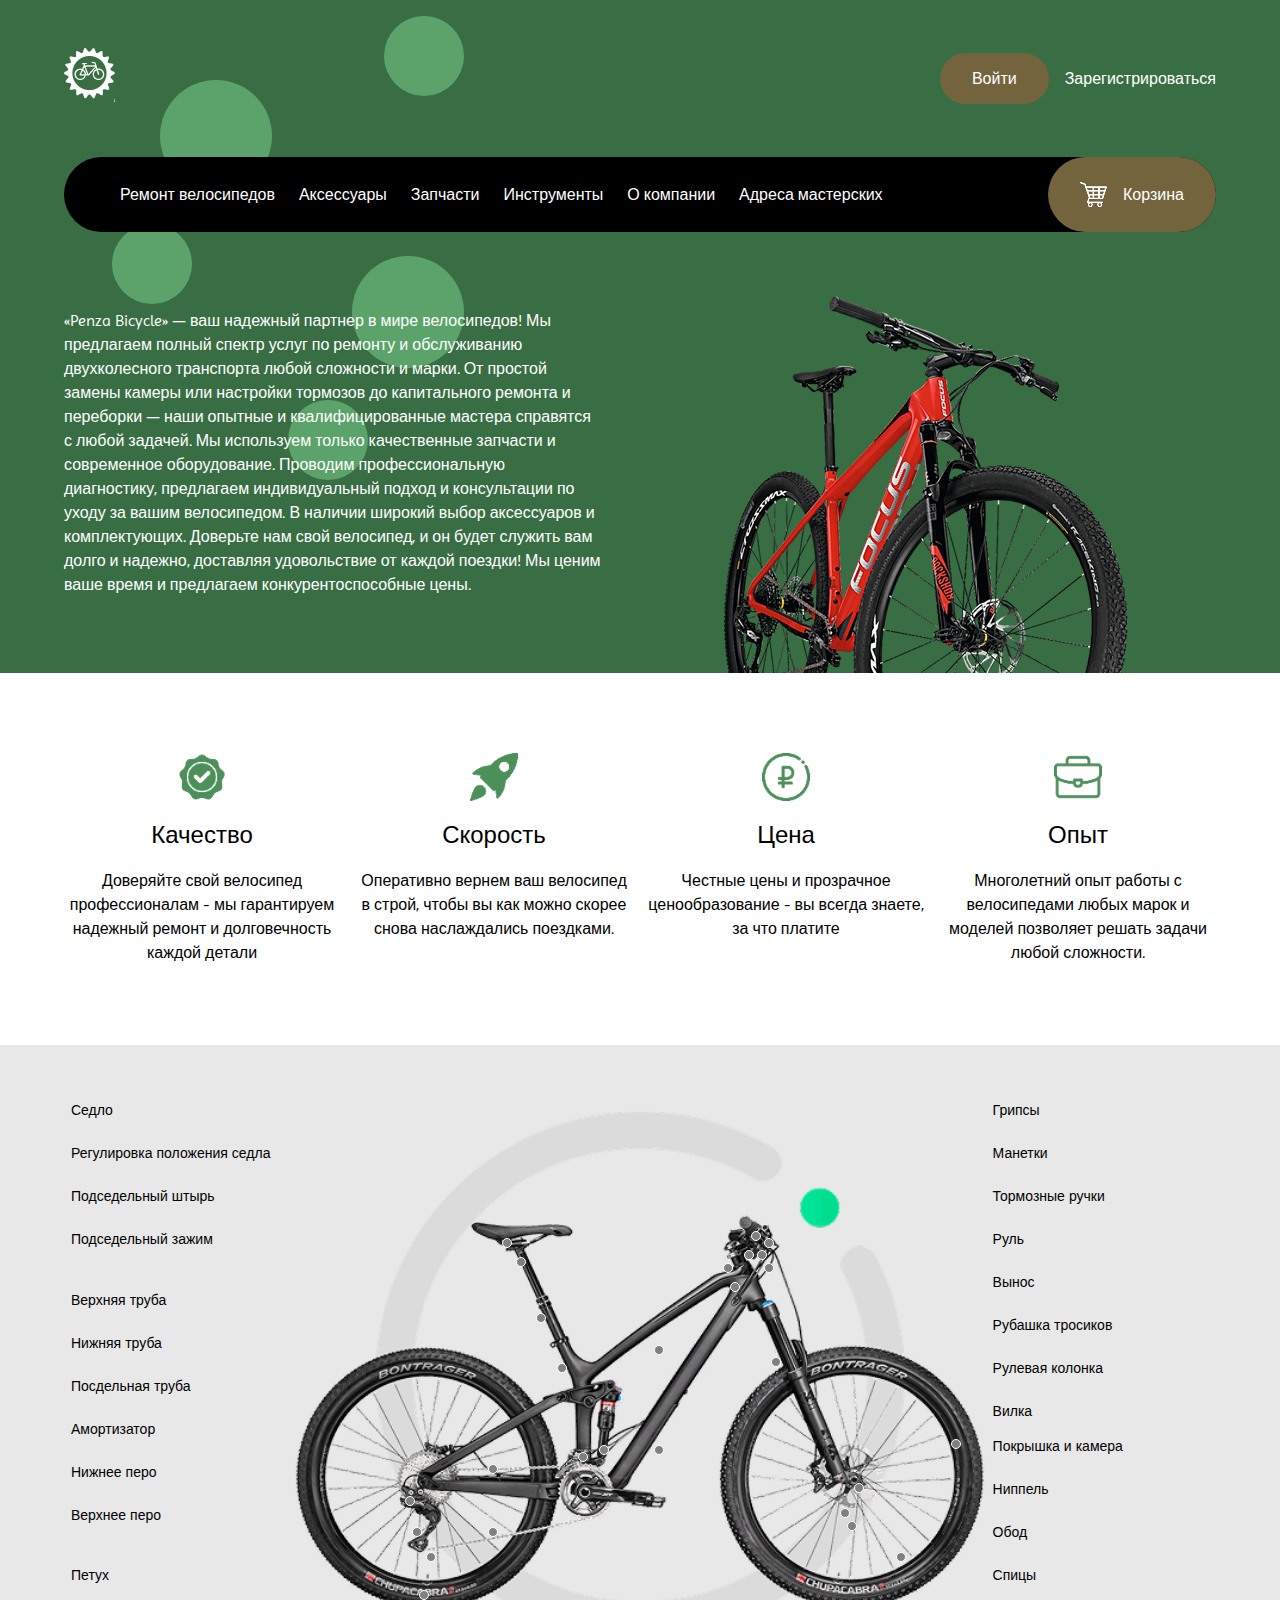
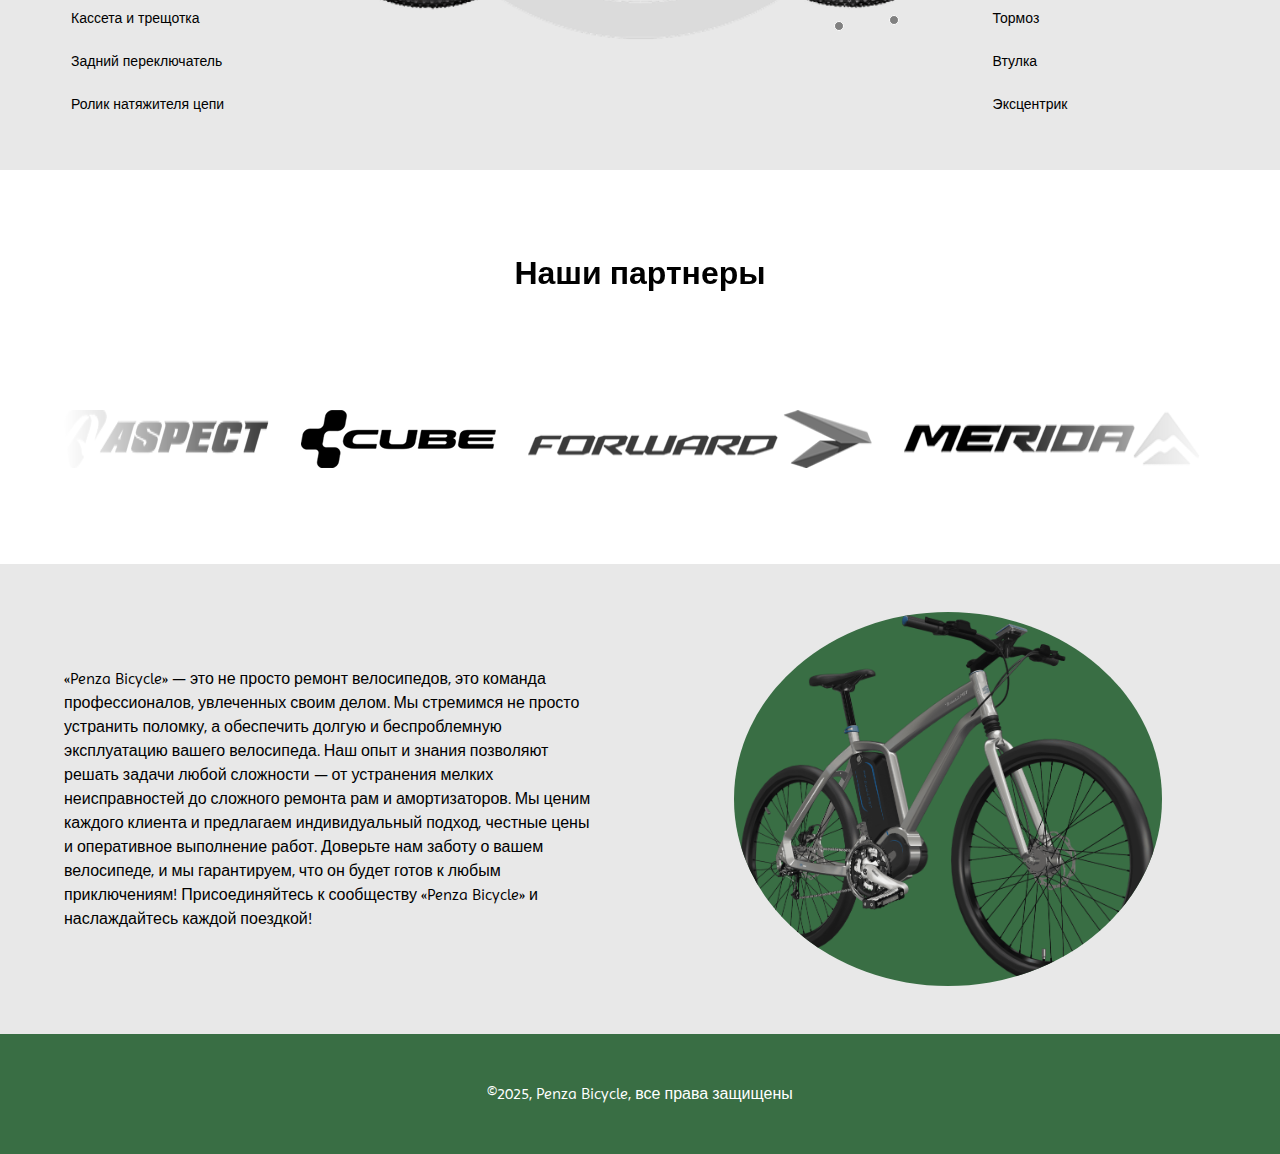
<file: index.html>
<!DOCTYPE html>
<html lang="en">
	<head>
		<meta charset="UTF-8" />
		<meta name="viewport" content="width=device-width, initial-scale=1.0">
		<meta http-equiv="X-UA-Compatible" content="ie=edge">

		<title>Penza Bicycle</title>

		<link rel="shortcut icon" href="static/images/logo.ico" type="image/x-icon">
		<meta name="description" content="Главная страница">

		<meta property="og:title" content="Penza Bicycle">
		<meta property="og:description" content="Penza Bicycle">

		<meta property="og:url" content="https://annddreyy.github.io/bicycle-store/">
		<meta property="og:image" content="static/images/header_image.webp" />

		<meta name="twitter:title" content="Penza Bicycle">
		<meta name="twitter:description" content="Penza Bicycle">
		<meta name="twitter:url" content="https://annddreyy.github.io/bicycle-store/">
		<meta name="twitter:image:src" content="static/images/header_image.webp" />

		<link rel="stylesheet" href="static/styles/style.css">
		<link rel="stylesheet" href="static/styles/header.css">
		<link rel="stylesheet" href="static/styles/footer.css">

		<link rel="stylesheet" href="static/styles/index/advantages.css">
        <link rel="stylesheet" href="static/styles/index/bicycle_description.css">
		<link rel="stylesheet" href="static/styles/index/brands.css">
		<link rel="stylesheet" href="static/styles/index/bottom-part.css">

		<link rel="preconnect" href="https://fonts.googleapis.com">
		<link rel="preconnect" href="https://fonts.gstatic.com" crossorigin>
		<link
			href="https://fonts.googleapis.com/css2?family=Imprima"
			rel="stylesheet"
		>
	</head>
	<body>
		<header>
            <div class="circle circle-big" style="left: 10em; top: 5em"></div>
		    <div class="circle circle-big" style="left: 22em; top: 16em"></div>
            <div class="circle circle-medium" style="left: 7em; top: 14em"></div>
		    <div class="circle circle-medium" style="left: 24em; top: 1em"></div>
		    <div class="circle circle-medium" style="left: 18em; top: 25em"></div>
			<div class="top-part container">
				<a href="index.html"><img src="static/images/logo-white 1.png" fetchpriority="high" alt="Логотип компании"></a>
				<ul class="top-part-navigation">
					<li><a href="authorization.html" class="authorization-button">Войти</a></li>
					<li><a href="registration.html" class="registration-button">Зарегистрироваться</a></li>
				</ul>
			</div>
			<nav class="container">
				<ul class="navigation">
					<div class="drop">
						<li class="burger-button"><a href="#">&#9776;</a></li>
						<ul class="nav-left-buttons">
							<li><a href="repair.html" class="top-nav-link">Ремонт велосипедов</a></li>
							<li><a href="accessories.html" class="top-nav-link">Аксессуары</a></li>
							<li><a href="spare_parts.html" class="top-nav-link">Запчасти</a></li>
							<li><a href="tools.html" class="top-nav-link">Инструменты</a></li>
							<li><a href="about_company.html" class="top-nav-link">О компании</a></li>
							<li><a href="workshop_addresses.html" class="top-nav-link">Адреса мастерских</a></li>
						</ul>
					</div>
					<li>
						<a href="bin.html" class="bin-button">
							<img src="static/images/1 1.png" fetchpriority="high" alt="" />
							<span>Корзина</span>
						</a>
					</li>
				</ul>
			</nav>
			<div class="container bottom-part">
				<p>
					«Penza Bicycle» — ваш надежный партнер в мире велосипедов! 
					Мы предлагаем полный спектр услуг по ремонту и обслуживанию 
					двухколесного транспорта любой сложности и марки. От простой 
					замены камеры или настройки тормозов до капитального ремонта и 
					переборки — наши опытные и квалифицированные мастера справятся с 
					любой задачей. Мы используем только качественные запчасти и 
					современное оборудование. Проводим профессиональную диагностику, 
					предлагаем индивидуальный подход и консультации по уходу за вашим 
					велосипедом. В наличии широкий выбор аксессуаров и комплектующих. 
					Доверьте нам свой велосипед, и он будет служить вам долго и надежно, 
					доставляя удовольствие от каждой поездки! Мы ценим ваше время и 
					предлагаем конкурентоспособные цены.
				</p>
				<img src="static/images/header_image.webp" fetchpriority="high" aria-hidden="true" alt="">
			</div>
		</header>

		<main>
			<section class="container advantages">
				<div class="advantage">
					<img src="static/images/3 1.png" alt="" aria-hidden="true">
					<h3>Качество</h3>
					<p>
						Доверяйте свой велосипед профессионалам - мы гарантируем
						надежный ремонт и долговечность каждой детали
					</p>
				</div>
				<div class="advantage">
					<img src="static/images/2 1.png" alt="" aria-hidden="true">
					<h3>Скорость</h3>
					<p>
						Оперативно вернем ваш велосипед в строй, чтобы вы как 
						можно скорее снова наслаждались поездками.
					</p>
				</div>
				<div class="advantage">
					<img src="static/images/5 1.png" alt="" aria-hidden="true">
					<h3>Цена</h3>
					<p>
						Честные цены и прозрачное ценообразование - 
						вы всегда знаете, за что платите
					</p>
				</div>
				<div class="advantage">
					<img src="static/images/4 1.png" alt="" aria-hidden="true">
					<h3>Опыт</h3>
					<p>
						Многолетний опыт работы с велосипедами любых 
						марок и моделей позволяет решать задачи любой 
						сложности.
					</p>
				</div>
			</section>
            <section class="bicycle-description">
				<div class="container">
					<div class="left-column">
						<div class="left1">
							<span class="bicycle-elem" data-bicycle-elem="elem1-dot">Седло</span>
							<span class="bicycle-elem" data-bicycle-elem="elem2-dot">Регулировка положения седла</span>
							<span class="bicycle-elem" data-bicycle-elem="elem3-dot">Подседельный штырь</span>
							<span class="bicycle-elem" data-bicycle-elem="elem4-dot">Подседельный зажим</span>
						</div>
						<div class="left2">
							<span class="bicycle-elem" data-bicycle-elem="elem5-dot">Верхняя труба</span>
							<span class="bicycle-elem" data-bicycle-elem="elem6-dot">Нижняя труба</span>
							<span class="bicycle-elem" data-bicycle-elem="elem7-dot">Посдельная труба</span>
							<span class="bicycle-elem" data-bicycle-elem="elem8-dot">Амортизатор</span>
							<span class="bicycle-elem" data-bicycle-elem="elem9-dot">Нижнее перо</span>
							<span class="bicycle-elem" data-bicycle-elem="elem10-dot">Верхнее перо</span>
						</div>
						<div class="left3">
							<span class="bicycle-elem" data-bicycle-elem="elem11-dot">Петух</span>
							<span class="bicycle-elem" data-bicycle-elem="elem12-dot">Кассета и трещотка</span>
							<span class="bicycle-elem" data-bicycle-elem="elem13-dot">Задний переключатель</span>
							<span class="bicycle-elem" data-bicycle-elem="elem14-dot">Ролик натяжителя цепи</span>
						</div>
					</div>
					<div class="img-container">
						<img src="static/images/bike-1.webp" id="bicycle-img" data-size="small" loading="lazy" alt="">
						<div class="dot" id="elem1-dot"></div>
						<div class="dot" id="elem2-dot"></div>
						<div class="dot" id="elem3-dot"></div>
						<div class="dot" id="elem4-dot"></div>
						<div class="dot" id="elem5-dot"></div>
						<div class="dot" id="elem6-dot"></div>
						<div class="dot" id="elem7-dot"></div>
						<div class="dot" id="elem8-dot"></div>
						<div class="dot" id="elem9-dot"></div>
						<div class="dot" id="elem10-dot"></div>
						<div class="dot" id="elem11-dot"></div>
						<div class="dot" id="elem12-dot"></div>
						<div class="dot" id="elem13-dot"></div>
						<div class="dot" id="elem14-dot"></div>
						<div class="dot" id="elem15-dot"></div>
						<div class="dot" id="elem16-dot"></div>
						<div class="dot" id="elem17-dot"></div>
						<div class="dot" id="elem18-dot"></div>
						<div class="dot" id="elem19-dot"></div>
						<div class="dot" id="elem20-dot"></div>
						<div class="dot" id="elem21-dot"></div>
						<div class="dot" id="elem22-dot"></div>
						<div class="dot" id="elem23-dot"></div>
						<div class="dot" id="elem24-dot"></div>
						<div class="dot" id="elem25-dot"></div>
						<div class="dot" id="elem26-dot"></div>
						<div class="dot" id="elem27-dot"></div>
						<div class="dot" id="elem28-dot"></div>
						<div class="dot" id="elem29-dot"></div>
					</div>
					<div class="right-column">
						<div class="right1">
							<span class="bicycle-elem" data-bicycle-elem="elem15-dot">Грипсы</span>
							<span class="bicycle-elem" data-bicycle-elem="elem16-dot">Манетки</span>
							<span class="bicycle-elem" data-bicycle-elem="elem17-dot">Тормозные ручки</span>
							<span class="bicycle-elem" data-bicycle-elem="elem18-dot">Руль</span>
							<span class="bicycle-elem" data-bicycle-elem="elem19-dot">Вынос</span>
							<span class="bicycle-elem" data-bicycle-elem="elem20-dot">Рубашка тросиков</span>
							<span class="bicycle-elem" data-bicycle-elem="elem21-dot">Рулевая колонка</span>
							<span class="bicycle-elem" data-bicycle-elem="elem22-dot">Вилка</span>
						</div>
						<div class="right2">
							<span class="bicycle-elem" data-bicycle-elem="elem23-dot">Покрышка и камера</span>
							<span class="bicycle-elem" data-bicycle-elem="elem24-dot">Ниппель</span>
							<span class="bicycle-elem" data-bicycle-elem="elem25-dot">Обод</span>
							<span class="bicycle-elem" data-bicycle-elem="elem26-dot">Спицы</span>
							<span class="bicycle-elem" data-bicycle-elem="elem27-dot">Тормоз</span>
							<span class="bicycle-elem" data-bicycle-elem="elem28-dot">Втулка</span>
							<span class="bicycle-elem" data-bicycle-elem="elem29-dot">Эксцентрик</span>
						</div>
					</div>
				</div>
            </section>
			<section class="brands scroller container" data-direction="right" data-speed="fast" data-animated="true">
				<h2>Наши партнеры</h2>
				<div class="scroller__inner">
				  	<img src="static/images/aspect@2x 1.png" loading="lazy" alt="">
				  	<img src="static/images/cube@2x 1.png" loading="lazy" alt="">
				  	<img src="static/images/forward@2x 1.png" loading="lazy" alt="">
				  	<img src="static/images/merida@2x 1.png" loading="lazy" alt="">
				  	<img src="static/images/stels@2x 1.png" loading="lazy" alt="">
				</div>
			</section>
			<section class="bottom">
				<div class="container">
					<p>
						«Penza Bicycle» — это не просто ремонт велосипедов, 
						это команда профессионалов, увлеченных своим делом.
						Мы стремимся не просто устранить поломку, а обеспечить долгую и
						беспроблемную эксплуатацию вашего велосипеда. Наш опыт и знания 
						позволяют решать задачи любой сложности — от устранения мелких 
						неисправностей до сложного ремонта рам и амортизаторов. Мы ценим 
						каждого клиента и предлагаем индивидуальный подход, честные цены 
						и оперативное выполнение работ. Доверьте нам заботу о вашем 
						велосипеде, и мы гарантируем, что он будет готов к любым 
						приключениям! Присоединяйтесь к сообществу «Penza Bicycle» и 
						наслаждайтесь каждой поездкой!
					</p>
					<img src="static/images/c3c6a8e456837e34212d63ec5c951f5b-min (1).png" loading="lazy" alt="">
				</div>
			</section>
		</main>
		<footer>
			<div class="container">
				©2025, Penza Bicycle, все права защищены
			</div>
		</footer>
        <script src="static/scripts/index/bicycle.js"></script>
		<script src="static/scripts/index/scroller.js"></script>
		<script src="static/scripts/index/resize.js"></script>
	</body>
</html>
</file>
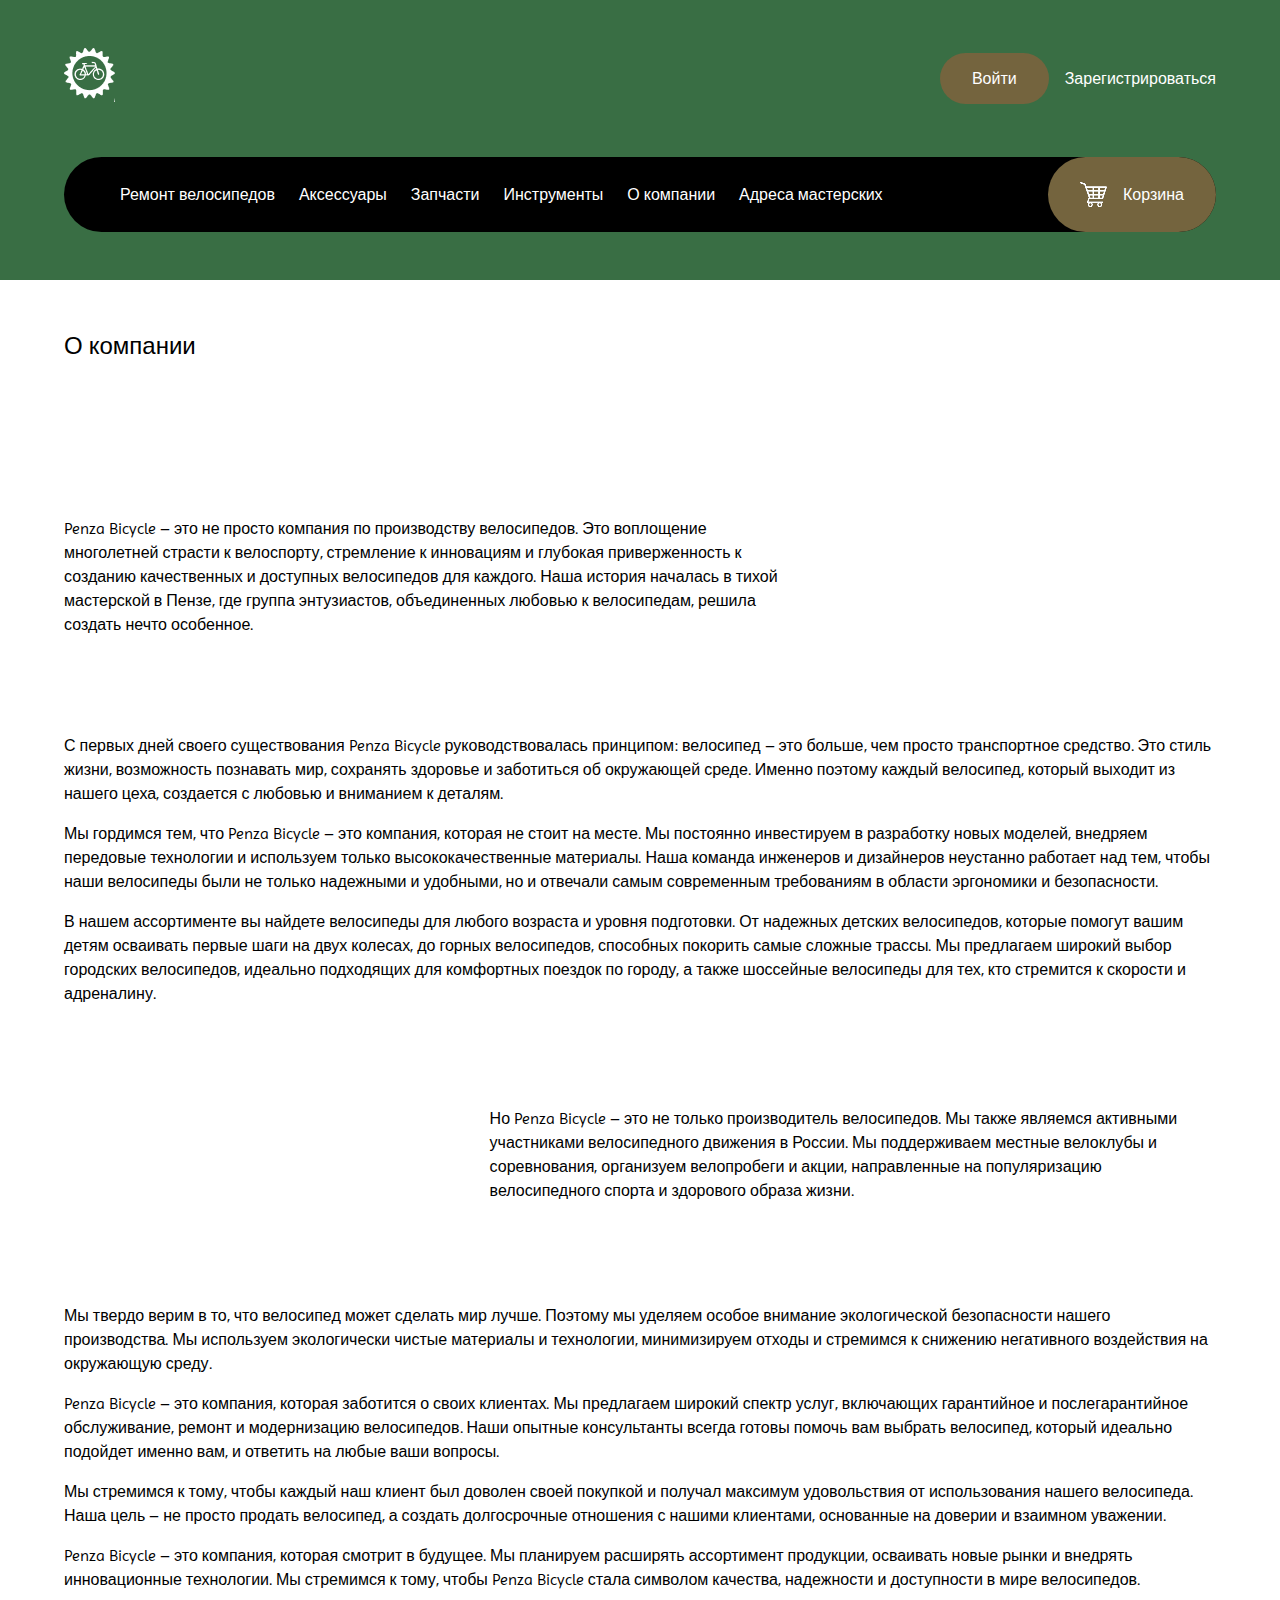
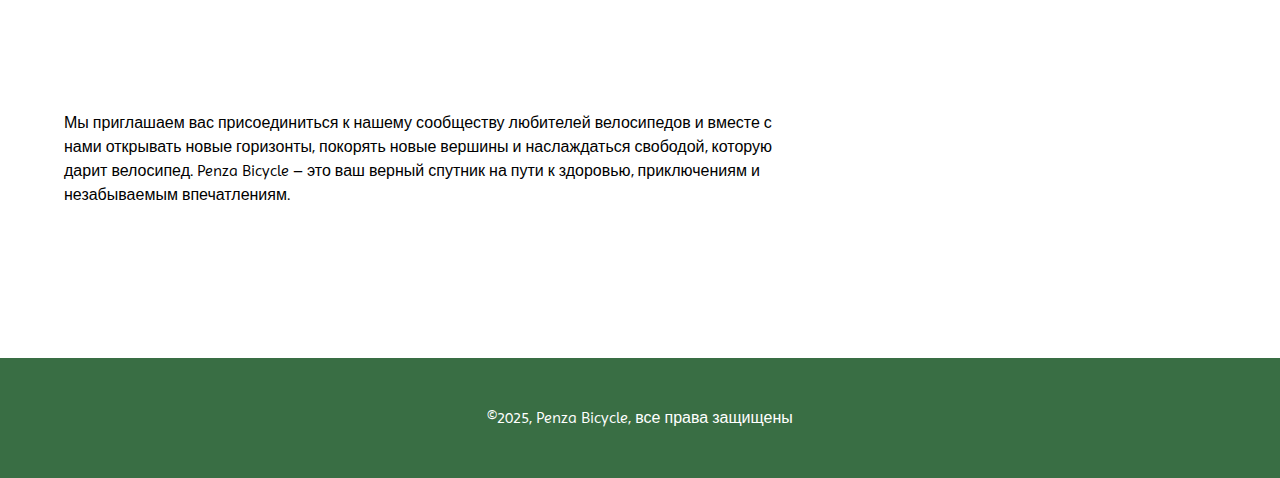
<file: about_company.html>
<!DOCTYPE html>
<html lang="en">
	<head>
		<meta charset="UTF-8" />
		<meta name="viewport" content="width=device-width, initial-scale=1.0">
		<meta http-equiv="X-UA-Compatible" content="ie=edge">

		<title>Penza Bicycle</title>

		<link rel="shortcut icon" href="static/images/logo.ico" type="image/x-icon">
		<meta name="description" content="Главная страница">

		<meta property="og:title" content="Penza Bicycle">
		<meta property="og:description" content="Penza Bicycle">

		<meta property="og:url" content="https://annddreyy.github.io/bicycle-store/">
		<meta property="og:image" content="static/images/header_image.webp" />

		<meta name="twitter:title" content="Penza Bicycle">
		<meta name="twitter:description" content="Penza Bicycle">
		<meta name="twitter:url" content="https://annddreyy.github.io/bicycle-store/">
		<meta name="twitter:image:src" content="static/images/header_image.webp" />

		<link rel="stylesheet" href="static/styles/style.css">
		<link rel="stylesheet" href="static/styles/header.css">
		<link rel="stylesheet" href="static/styles/footer.css">
        <link rel="stylesheet" href="static/styles/header-min.css">
		<link rel="stylesheet" href="static/styles/footer-min.css">

		<link rel="stylesheet" href="static/styles/about_company/about-company.css">

		<link rel="preconnect" href="https://fonts.googleapis.com">
		<link rel="preconnect" href="https://fonts.gstatic.com" crossorigin>
		<link
			href="https://fonts.googleapis.com/css2?family=Imprima"
			rel="stylesheet"
		>

	</head>
	<body>
		<header>
			<div class="top-part container">
				<a href="index.html"><img src="static/images/logo-white 1.png" fetchpriority="high" alt="Логотип компании"></a>
				<ul class="top-part-navigation">
					<li><a href="authorization.html" class="authorization-button">Войти</a></li>
					<li><a href="registration.html" class="registration-button">Зарегистрироваться</a></li>
				</ul>
			</div>
			<nav class="container">
				<ul class="navigation">
					<div class="drop">
						<li class="burger-button"><a href="#">&#9776;</a></li>
						<ul class="nav-left-buttons">
							<li><a href="repair.html" class="top-nav-link">Ремонт велосипедов</a></li>
							<li><a href="accessories.html" class="top-nav-link">Аксессуары</a></li>
							<li><a href="spare_parts.html" class="top-nav-link">Запчасти</a></li>
							<li><a href="tools.html" class="top-nav-link">Инструменты</a></li>
							<li><a href="about_company.html" class="top-nav-link">О компании</a></li>
							<li><a href="workshop_addresses.html" class="top-nav-link">Адреса мастерских</a></li>
						</ul>
					</div>
					<li>
						<a href="bin.html" class="bin-button">
							<img src="static/images/1 1.png" fetchpriority="high" alt="" />
							<span>Корзина</span>
						</a>
					</li>
				</ul>
			</nav>
		</header>
		<main class="container">
            <h1>О компании</h1>
            <div class="about-company">
				<div class="text-with-image" data-direction="right">
					<span>
						Penza Bicycle – это не просто компания по производству велосипедов. Это воплощение многолетней
						страсти к велоспорту, стремление к инновациям и глубокая приверженность к 
						созданию качественных и доступных велосипедов для каждого. Наша история началась в тихой 
						мастерской в Пензе, где группа энтузиастов, объединенных любовью к велосипедам, решила создать 
						нечто особенное.
					</span>
					<img src="static/images/bike 1.png" class="anim-img" alt="">
				</div>
				<p>
					С первых дней своего существования Penza Bicycle руководствовалась принципом: велосипед – 
					это больше, чем просто транспортное средство. Это стиль жизни, возможность познавать мир, 
					сохранять здоровье и заботиться об окружающей среде. Именно поэтому каждый велосипед, который 
					выходит из нашего цеха, создается с любовью и вниманием к деталям.
				</p>
				<p>
					Мы гордимся тем, что Penza Bicycle – это компания, которая не стоит на месте. Мы постоянно 
					инвестируем в разработку новых моделей, внедряем передовые технологии и используем только 
					высококачественные материалы. Наша команда инженеров и дизайнеров неустанно работает над тем, 
					чтобы наши велосипеды были не только надежными и удобными, но и отвечали самым современным 
					требованиям в области эргономики и безопасности.
				</p>
				<p>
					В нашем ассортименте вы найдете велосипеды для любого возраста и уровня подготовки. От надежных 
					детских велосипедов, которые помогут вашим детям осваивать первые шаги на двух колесах, до 
					горных велосипедов, способных покорить самые сложные трассы. Мы предлагаем широкий выбор 
					городских велосипедов, идеально подходящих для комфортных поездок по городу, а также шоссейные 
					велосипеды для тех, кто стремится к скорости и адреналину.
				</p>
				<div class="text-with-image" data-direction="left">
					<span>
						Но Penza Bicycle – это не только производитель велосипедов. Мы также являемся активными 
						участниками велосипедного движения в России. Мы поддерживаем местные велоклубы и 
						соревнования, организуем велопробеги и акции, направленные на популяризацию велосипедного 
						спорта и здорового образа жизни.
					</span>
					<img src="static/images/Bicycle-PNG-Image-Transparent-Background-1.webp" class="anim-img" alt="">
				</div>
				<p>
					Мы твердо верим в то, что велосипед может сделать мир лучше. Поэтому мы уделяем особое внимание 
					экологической безопасности нашего производства. Мы используем экологически чистые материалы и 
					технологии, минимизируем отходы и стремимся к снижению негативного воздействия на окружающую 
					среду.
				</p>
				<p>
					Penza Bicycle – это компания, которая заботится о своих клиентах. Мы предлагаем широкий спектр 
					услуг, включающих гарантийное и послегарантийное обслуживание, ремонт и модернизацию велосипедов. 
					Наши опытные консультанты всегда готовы помочь вам выбрать велосипед, который идеально подойдет 
					именно вам, и ответить на любые ваши вопросы.
				</p>
				<p>
					Мы стремимся к тому, чтобы каждый наш клиент был доволен своей покупкой и получал максимум 
					удовольствия от использования нашего велосипеда. Наша цель – не просто продать велосипед, а 
					создать долгосрочные отношения с нашими клиентами, основанные на доверии и взаимном уважении.
				</p>
				<p>
					Penza Bicycle – это компания, которая смотрит в будущее. Мы планируем расширять ассортимент 
					продукции, осваивать новые рынки и внедрять инновационные технологии. Мы стремимся к тому, 
					чтобы Penza Bicycle стала символом качества, надежности и доступности в мире велосипедов.
				</p>
				<div class="text-with-image" data-direction="right">
					<span>
						Мы приглашаем вас присоединиться к нашему сообществу любителей велосипедов и вместе с 
						нами открывать новые горизонты, покорять новые вершины и наслаждаться свободой, 
						которую дарит велосипед. Penza Bicycle – это ваш верный спутник на пути к здоровью, 
						приключениям и незабываемым впечатлениям.
					</span>
					<img src="static/images/c3c6a8e456837e34212d63ec5c951f5b-min (1).png" class="anim-img" alt="">
				</div>

            </div>
		</main>
		<footer>
			<div class="container">
				©2025, Penza Bicycle, все права защищены
			</div>
		</footer>
		<script src="static/scripts/about-company/images-anim.js"></script>
	</body>
</html>
</file>
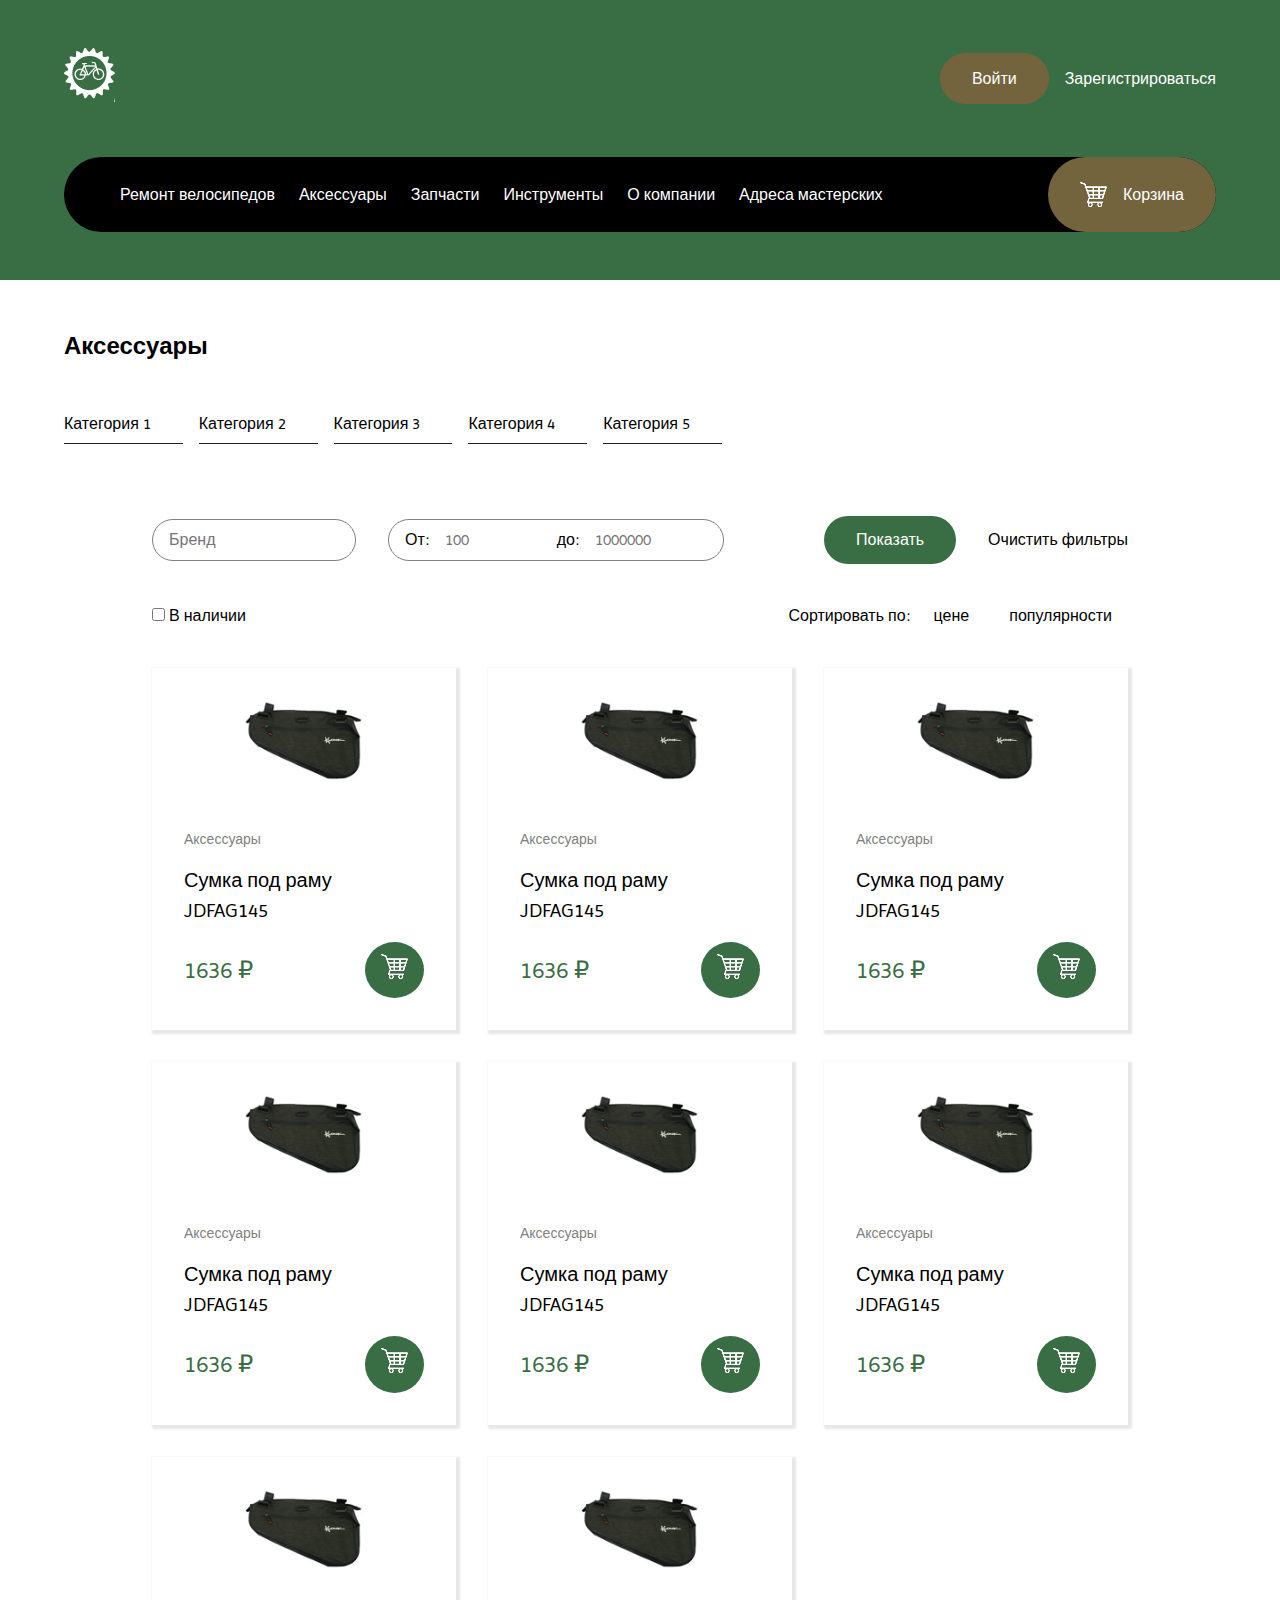
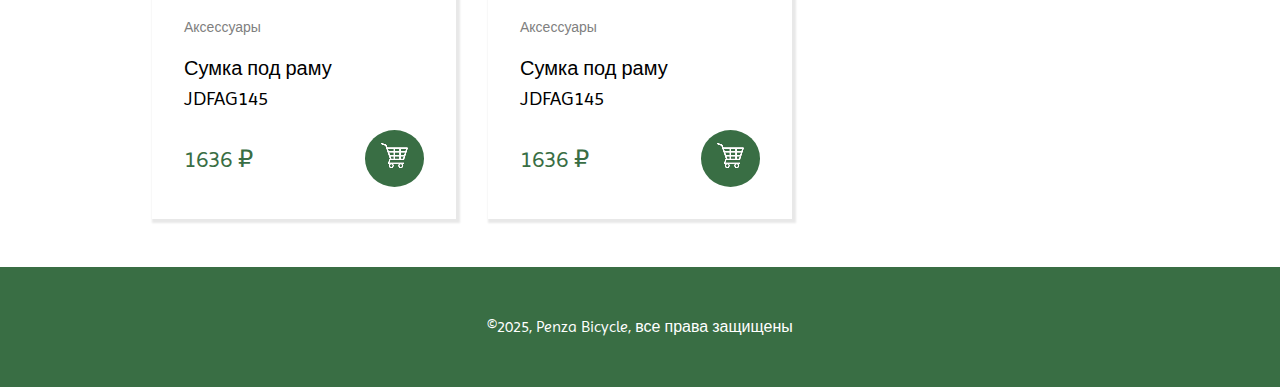
<file: accessories.html>
<!DOCTYPE html>
<html lang="en">
	<head>
		<meta charset="UTF-8" />
		<meta name="viewport" content="width=device-width, initial-scale=1.0">
		<meta http-equiv="X-UA-Compatible" content="ie=edge">

		<title>Penza Bicycle</title>

		<link rel="shortcut icon" href="static/images/logo.ico" type="image/x-icon">
		<meta name="description" content="Главная страница">

		<meta property="og:title" content="Penza Bicycle">
		<meta property="og:description" content="Penza Bicycle">

		<meta property="og:url" content="https://annddreyy.github.io/bicycle-store/">
		<meta property="og:image" content="static/images/header_image.webp" />

		<meta name="twitter:title" content="Penza Bicycle">
		<meta name="twitter:description" content="Penza Bicycle">
		<meta name="twitter:url" content="https://annddreyy.github.io/bicycle-store/">
		<meta name="twitter:image:src" content="static/images/header_image.webp" />

		<link rel="stylesheet" href="static/styles/style.css">
		<link rel="stylesheet" href="static/styles/header.css">
		<link rel="stylesheet" href="static/styles/footer.css">
		<link rel="stylesheet" href="static/styles/header-min.css">
		<link rel="stylesheet" href="static/styles/footer-min.css">

		<link rel="stylesheet" href="static/styles/products_page/products_page.css">

		<link rel="preconnect" href="https://fonts.googleapis.com">
		<link rel="preconnect" href="https://fonts.gstatic.com" crossorigin>
		<link
			href="https://fonts.googleapis.com/css2?family=Imprima"
			rel="stylesheet"
		>
	</head>
	<body>
		<header>
			<div class="top-part container">
				<a href="index.html"><img src="static/images/logo-white 1.png" fetchpriority="high" alt="Логотип компании"></a>
				<ul class="top-part-navigation">
					<li><a href="authorization.html" class="authorization-button">Войти</a></li>
					<li><a href="registration.html" class="registration-button">Зарегистрироваться</a></li>
				</ul>
			</div>
			<nav class="container">
				<ul class="navigation">
					<div class="drop">
						<li class="burger-button"><a href="#">&#9776;</a></li>
						<ul class="nav-left-buttons">
							<li><a href="repair.html" class="top-nav-link">Ремонт велосипедов</a></li>
							<li><a href="accessories.html" class="top-nav-link">Аксессуары</a></li>
							<li><a href="spare_parts.html" class="top-nav-link">Запчасти</a></li>
							<li><a href="tools.html" class="top-nav-link">Инструменты</a></li>
							<li><a href="about_company.html" class="top-nav-link">О компании</a></li>
							<li><a href="workshop_addresses.html" class="top-nav-link">Адреса мастерских</a></li>
						</ul>
					</div>
					<li>
						<a href="bin.html" class="bin-button">
							<img src="static/images/1 1.png" fetchpriority="high" alt="" />
							<span>Корзина</span>
						</a>
					</li>
				</ul>
			</nav>
		</header>
		<main>
			<div class="container">
				<h1>Аксессуары</h1>
				<div class="cards-container">
					<section class="category-panel">
						<a href="" class="category">Категория 1</a>
						<a href="" class="category">Категория 2</a>
						<a href="" class="category">Категория 3</a>
						<a href="" class="category">Категория 4</a>
						<a href="" class="category">Категория 5</a>
					</section>
					<section class="main-part">
						<div class="sort-buttons">
							<div class="buttons-group">
								<div class="group">
									<input type="text" list="brands" id="select-brand" placeholder="Бренд">
									<datalist id="brands">
										<option value="Бранд 1"></option>
										<option value="Бранд 2"></option>
										<option value="Бранд 3"></option>
										<option value="Бранд 4"></option>
										<option value="Бранд 5"></option>
									</datalist>
									<div id="button-price">
										<span>От:</span>
										<input type="number" placeholder="100">
										<span>до:</span>
										<input type="number" placeholder="1000000">
									</div>
								</div>
								<div class="group">
									<div id="show-button">
										Показать
									</div>
									<div id="reset-filters">
										Очистить фильтры
									</div>
								</div>
							</div>
							<div class="buttons-group">
								<div class="in-stock-btn">
									<input type="checkbox" name="in-stock" id="in-stock">
									<label for="in-stock">В наличии</label>
								</div>
								<div class="sort-by">
									<span>Сортировать по:</span>
									<button>цене</button>
									<button>популярности</button>
								</div>
							</div>
						</div>
						<div class="cards">
							<a href="product_description.html" class="card">
								<img src="static/images/catalog 1.png" alt="">
								<span class="product-category">Аксессуары</span>
								<h2>Сумка под раму JDFAG145</h2>
								<div class="card-bottom">
									<span class="price">1636 ₽</span>
									<button aria-label="добавить товар в корзину">
										<img src="static/images/1 1.png" alt="">
									</button>
								</div>
							</a>
							<a href="product_description.html" class="card">
								<img src="static/images/catalog 1.png" alt="">
								<span class="product-category">Аксессуары</span>
								<h2>Сумка под раму JDFAG145</h2>
								<div class="card-bottom">
									<span class="price">1636 ₽</span>
									<button aria-label="добавить товар в корзину">
										<img src="static/images/1 1.png" alt="">
									</button>
								</div>
							</a>
							<a href="product_description.html" class="card">
								<img src="static/images/catalog 1.png" alt="">
								<span class="product-category">Аксессуары</span>
								<h2>Сумка под раму JDFAG145</h2>
								<div class="card-bottom">
									<span class="price">1636 ₽</span>
									<button aria-label="добавить товар в корзину">
										<img src="static/images/1 1.png" alt="">
									</button>
								</div>
							</a>
							<a href="product_description.html" class="card">
								<img src="static/images/catalog 1.png" alt="">
								<span class="product-category">Аксессуары</span>
								<h2>Сумка под раму JDFAG145</h2>
								<div class="card-bottom">
									<span class="price">1636 ₽</span>
									<button aria-label="добавить товар в корзину">
										<img src="static/images/1 1.png" alt="">
									</button>
								</div>
							</a>
							<a href="product_description.html" class="card">
								<img src="static/images/catalog 1.png" alt="">
								<span class="product-category">Аксессуары</span>
								<h2>Сумка под раму JDFAG145</h2>
								<div class="card-bottom">
									<span class="price">1636 ₽</span>
									<button aria-label="добавить товар в корзину">
										<img src="static/images/1 1.png" alt="">
									</button>
								</div>
							</a>
							<a href="product_description.html" class="card">
								<img src="static/images/catalog 1.png" alt="">
								<span class="product-category">Аксессуары</span>
								<h2>Сумка под раму JDFAG145</h2>
								<div class="card-bottom">
									<span class="price">1636 ₽</span>
									<button aria-label="добавить товар в корзину">
										<img src="static/images/1 1.png" alt="">
									</button>
								</div>
							</a>

							<a href="product_description.html" class="card">
								<img src="static/images/catalog 1.png" alt="">
								<span class="product-category">Аксессуары</span>
								<h2>Сумка под раму JDFAG145</h2>
								<div class="card-bottom">
									<span class="price">1636 ₽</span>
									<button aria-label="добавить товар в корзину">
										<img src="static/images/1 1.png" alt="">
									</button>
								</div>
							</a>
							<a href="product_description.html" class="card">
								<img src="static/images/catalog 1.png" alt="">
								<span class="product-category">Аксессуары</span>
								<h2>Сумка под раму JDFAG145</h2>
								<div class="card-bottom">
									<span class="price">1636 ₽</span>
									<button  aria-label="добавить товар в корзину">
										<img src="static/images/1 1.png" alt="">
									</button>
								</div>
							</a>
						</div>
					</section>
				</div>
			</div>
		</main>
		<footer>
			<div class="container">
				©2025, Penza Bicycle, все права защищены
			</div>
		</footer>
		<script src="static/scripts/products/products.js"></script>
	</body>
</html>
</file>
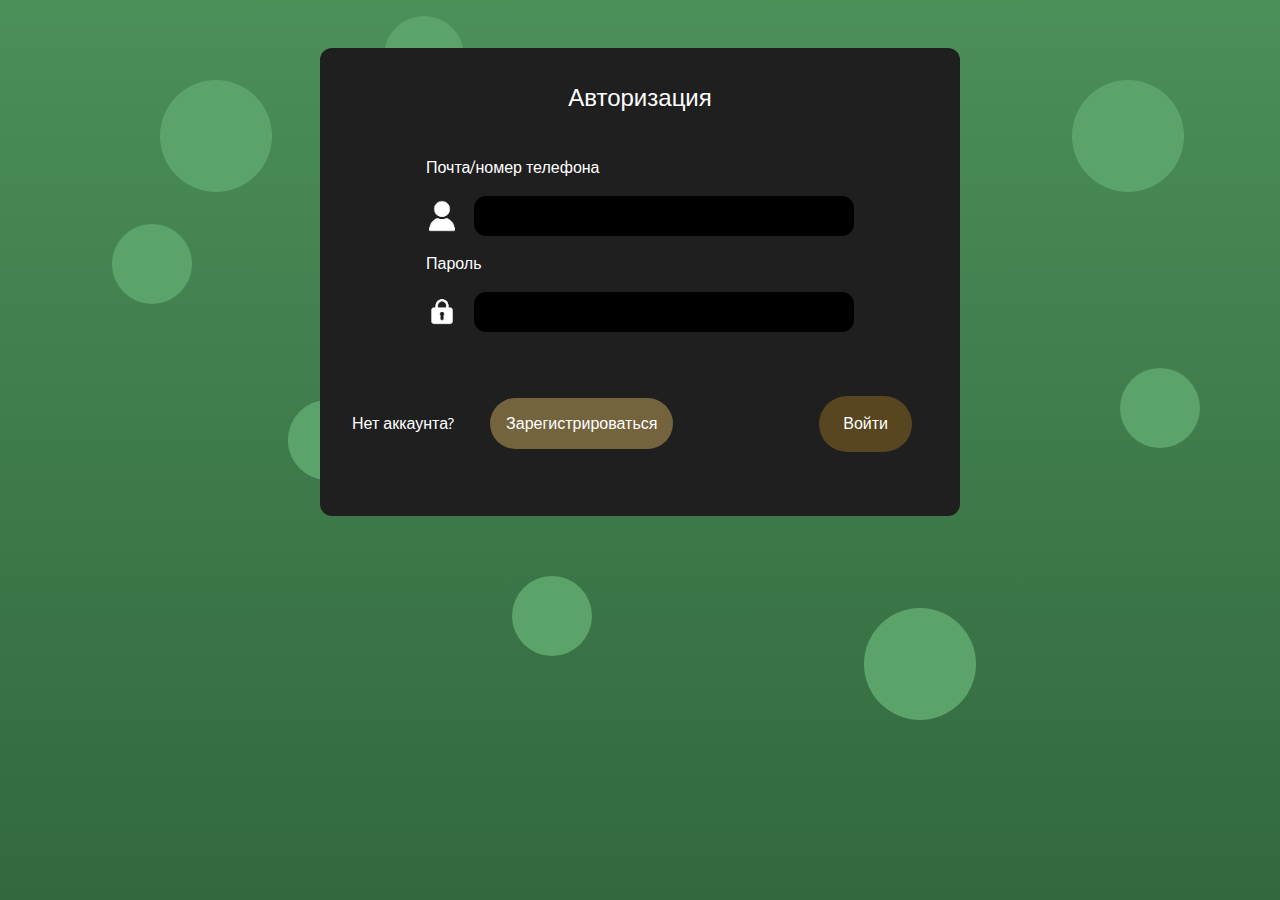
<file: authorization.html>
<!DOCTYPE html>
<html lang="en">
	<head>
		<meta charset="UTF-8" />
		<meta name="viewport" content="width=device-width, initial-scale=1.0">
		<meta http-equiv="X-UA-Compatible" content="ie=edge">

		<title>Penza Bicycle</title>

		<link rel="shortcut icon" href="static/images/logo.ico" type="image/x-icon">
		<meta name="description" content="Главная страница">

		<meta property="og:title" content="Penza Bicycle">
		<meta property="og:description" content="Penza Bicycle">

		<meta property="og:url" content="https://annddreyy.github.io/bicycle-store/">
		<meta property="og:image" content="static/images/header_image.webp" />

		<meta name="twitter:title" content="Penza Bicycle">
		<meta name="twitter:description" content="Penza Bicycle">
		<meta name="twitter:url" content="https://annddreyy.github.io/bicycle-store/">
		<meta name="twitter:image:src" content="static/images/header_image.webp" />

		<link rel="stylesheet" href="static/styles/style.css">
        <link rel="stylesheet" href="static/styles/form.css">
        <link rel="stylesheet" href="static/styles/authorization/athorization.css">

		<link rel="preconnect" href="https://fonts.googleapis.com">
		<link rel="preconnect" href="https://fonts.gstatic.com" crossorigin>
		<link
			href="https://fonts.googleapis.com/css2?family=Imprima"
			rel="stylesheet"
		>

	</head>
	<body>
        <div class="circle circle-big" style="left: 10em; top: 5em"></div>
		<div class="circle circle-big" style="left: 22em; top: 16em"></div>
        <div class="circle circle-medium" style="left: 7em; top: 14em"></div>
		<div class="circle circle-medium" style="left: 32em; top: 36em"></div>
		<div class="circle circle-medium" style="left: 18em; top: 25em"></div>
        <div class="circle circle-big" style="left: 67em; top: 5em"></div>
		<div class="circle circle-big" style="left: 54em; top: 38em"></div>
        <div class="circle circle-medium" style="left: 70em; top: 23em"></div>
		<div class="circle circle-medium" style="left: 24em; top: 1em"></div>
		<div class="circle circle-medium" style="left: 18em; top: 25em"></div>
        <form action="" method="get">
            <h1>Авторизация</h1>
            <div class="form-main-part">
                <label for="login">Почта/номер телефона</label>
                <div class="form-elem">
                    <img src="static/images/free-icon-avatar-6387915 1.png" alt="">
                    <input type="text" name="login" id="login">
                </div>
                <label for="password">Пароль</label>
                <div class="form-elem">
                    <img src="static/images/free-icon-lock-8472244 1.png" alt="">
                    <input type="password" name="password" id="password">
                </div>
            </div>
            <div class="buttons">
                <div class="left">
                    <span>Нет аккаунта?</span>
                    <a href="registration.html" class="primary-button">Зарегистрироваться</a>
                </div>
                <input type="submit" value="Войти" class="secondary-button">
            </div>
        </form>
	</body>
</html>
</file>
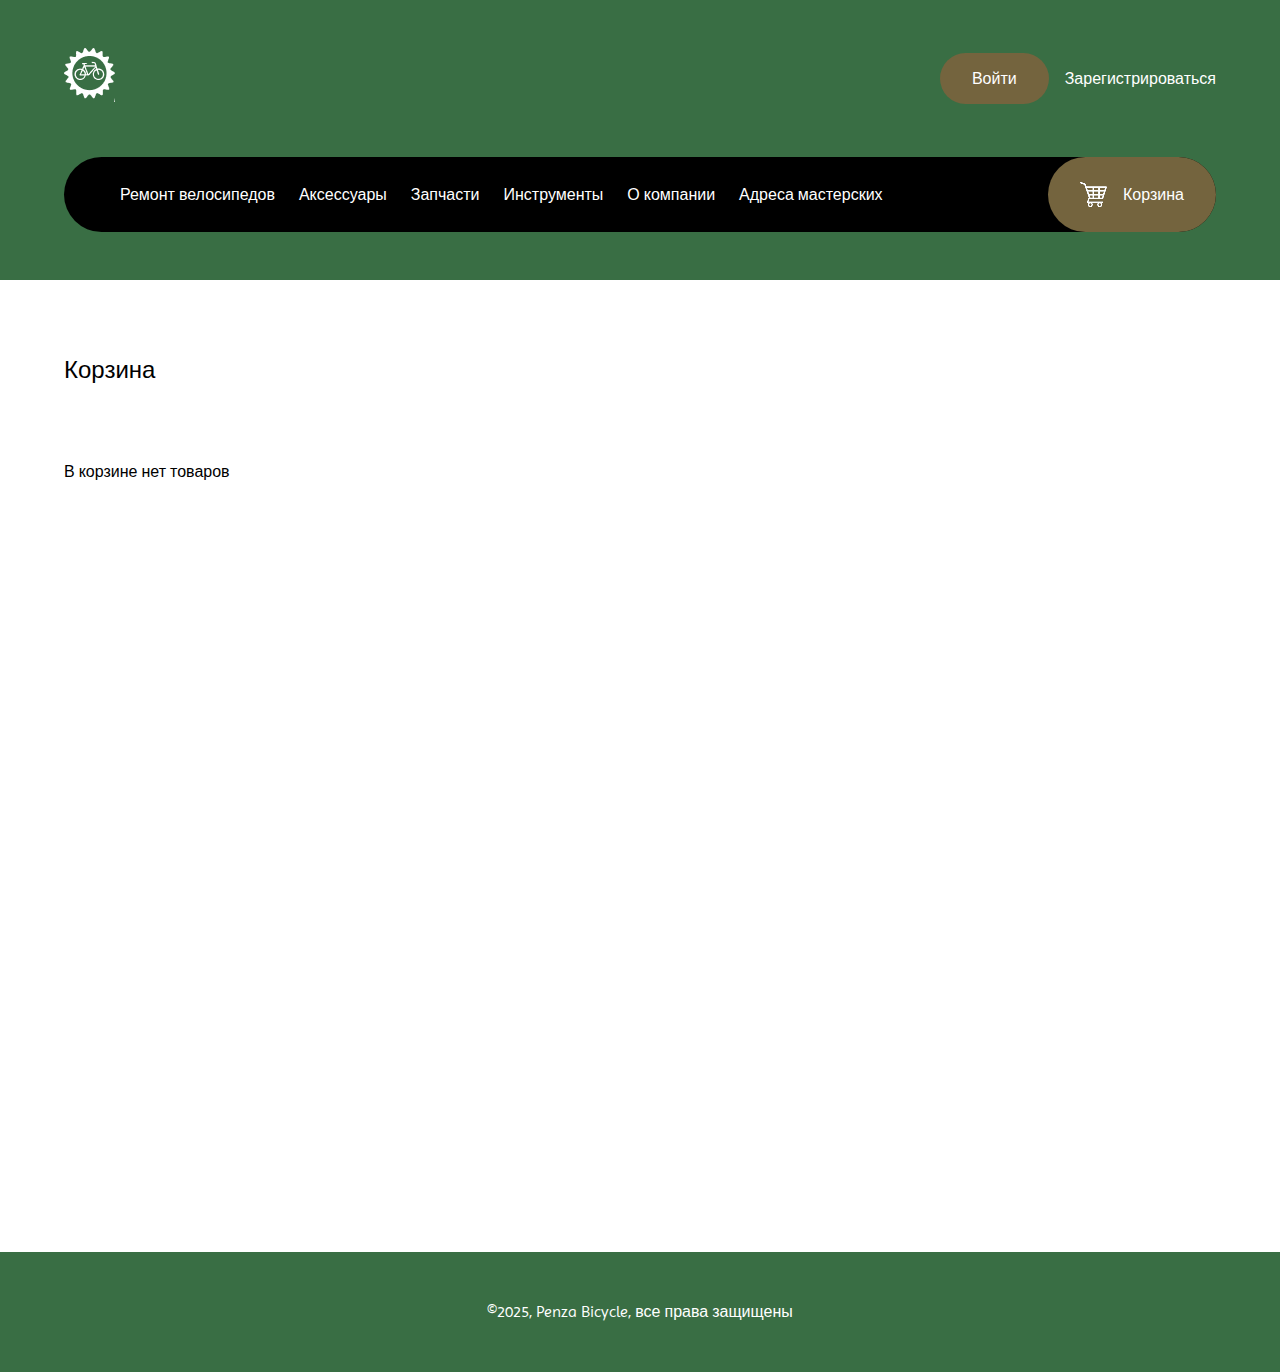
<file: bin.html>
<!DOCTYPE html>
<html lang="en">
	<head>
		<meta charset="UTF-8" />
		<meta name="viewport" content="width=device-width, initial-scale=1.0">
		<meta http-equiv="X-UA-Compatible" content="ie=edge">

		<title>Penza Bicycle</title>

		<link rel="shortcut icon" href="static/images/logo.ico" type="image/x-icon">
		<meta name="description" content="Главная страница">

		<meta property="og:title" content="Penza Bicycle">
		<meta property="og:description" content="Penza Bicycle">

		<meta property="og:url" content="https://annddreyy.github.io/bicycle-store/">
		<meta property="og:image" content="static/images/header_image.webp" />

		<meta name="twitter:title" content="Penza Bicycle">
		<meta name="twitter:description" content="Penza Bicycle">
		<meta name="twitter:url" content="https://annddreyy.github.io/bicycle-store/">
		<meta name="twitter:image:src" content="static/images/header_image.webp" />

		<link rel="stylesheet" href="static/styles/style.css">
		<link rel="stylesheet" href="static/styles/header.css">
		<link rel="stylesheet" href="static/styles/footer.css">
        <link rel="stylesheet" href="static/styles/header-min.css">
		<link rel="stylesheet" href="static/styles/footer-min.css">

        <link rel="stylesheet" href="static/styles/bin/bin.css">

		<link rel="preconnect" href="https://fonts.googleapis.com">
		<link rel="preconnect" href="https://fonts.gstatic.com" crossorigin>
		<link
			href="https://fonts.googleapis.com/css2?family=Imprima"
			rel="stylesheet"
		>

	</head>
	<body>
		<header>
			<div class="top-part container">
				<a href="index.html"><img src="static/images/logo-white 1.png" fetchpriority="high" alt="Логотип компании"></a>
				<ul class="top-part-navigation">
					<li><a href="authorization.html" class="authorization-button">Войти</a></li>
					<li><a href="registration.html" class="registration-button">Зарегистрироваться</a></li>
				</ul>
			</div>
			<nav class="container">
				<ul class="navigation">
					<div class="drop">
						<li class="burger-button"><a href="#">&#9776;</a></li>
						<ul class="nav-left-buttons">
							<li><a href="repair.html" class="top-nav-link">Ремонт велосипедов</a></li>
							<li><a href="accessories.html" class="top-nav-link">Аксессуары</a></li>
							<li><a href="spare_parts.html" class="top-nav-link">Запчасти</a></li>
							<li><a href="tools.html" class="top-nav-link">Инструменты</a></li>
							<li><a href="about_company.html" class="top-nav-link">О компании</a></li>
							<li><a href="workshop_addresses.html" class="top-nav-link">Адреса мастерских</a></li>
						</ul>
					</div>
					<li>
						<a href="bin.html" class="bin-button">
							<img src="static/images/1 1.png" fetchpriority="high" alt="" />
							<span>Корзина</span>
						</a>
					</li>
				</ul>
			</nav>
		</header>
		<main class="container">
            <h1>Корзина</h1>
            <section class="bin">
                <table class="bin-table">
                    <thead class="bin-table-head">
                        <tr class="head-row">
                            <th class="col-title">Фото</th>
                            <th class="col-title">Название</th>
                            <th class="col-title">Цена</th>
                            <th class="col-title">Количество</th>
                            <th class="col-title">Итого</th>
                            <th class="col-title"></th>
                        </tr>
                    </thead>
                    <tbody class="bin-table-body">
                    </tbody>
                </table>
                <div class="order">
                    <form action="#" method="get" class="order-form">
                        <h2 class="form-title">Оформить заказ</h2>
                        <span class="result-sum">Итоговая сумма</span>
                        <span class="sum">53292 ₽</span>
                        <label for="magazine" class="magazine-label">Выберите магазин:</label>
                        <input type="text" name="magazine" id="magazine" list="magazines">
                        <datalist id="magazines">
                            <option value="г. Пенза, ул. Московская, д. 32"></option>
                            <option value="г. Пенза, ул. Суворова, д. 27"></option>
                            <option value="г. Пенза, ул. Кирова, д. 132"></option>
                        </datalist>
                        <input type="submit" value="Оформить заказ">
                    </form>
                </div>
            </section>
		</main>
		<footer>
			<div class="container">
				©2025, Penza Bicycle, все права защищены
			</div>
		</footer>
		<script src="static/scripts/bin/bin.js"></script>
	</body>
</html>
</file>
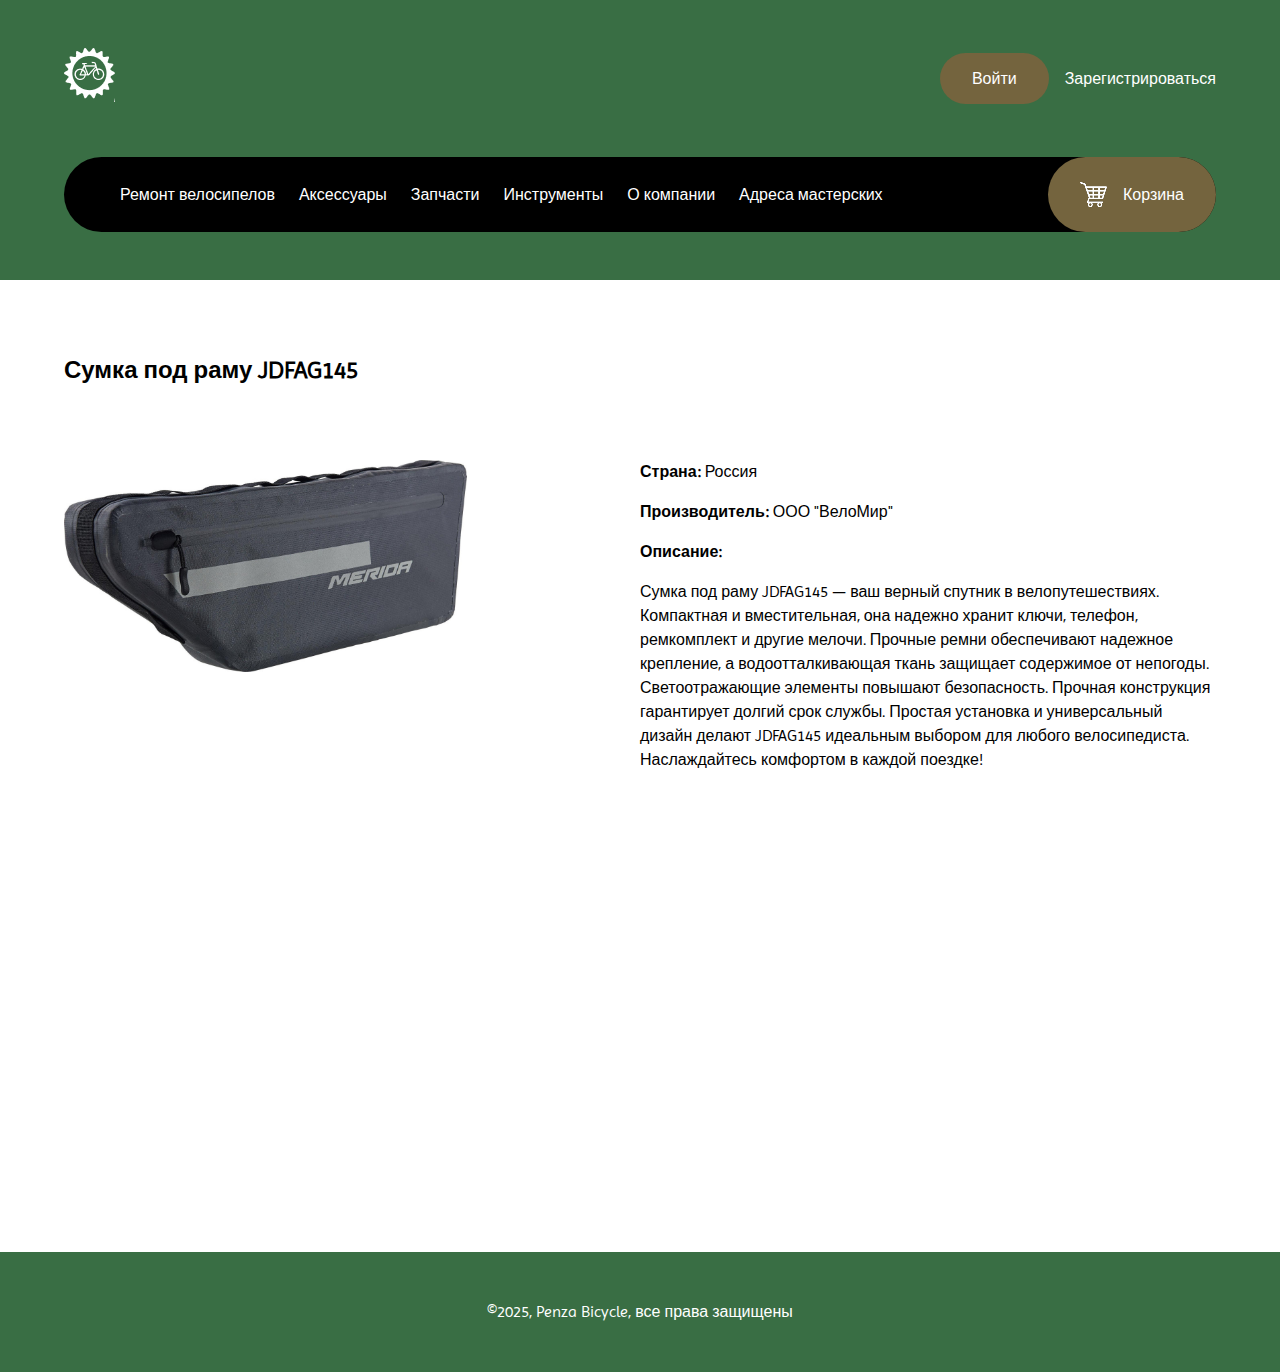
<file: product_description.html>
<!DOCTYPE html>
<html lang="en">
	<head>
		<meta charset="UTF-8" />
		<meta name="viewport" content="width=device-width, initial-scale=1.0">
		<meta http-equiv="X-UA-Compatible" content="ie=edge">

		<title>Penza Bicycle</title>

		<link rel="shortcut icon" href="static/images/logo.ico" type="image/x-icon">
		<meta name="description" content="Главная страница">

		<meta property="og:title" content="Penza Bicycle">
		<meta property="og:description" content="Penza Bicycle">

		<meta property="og:url" content="https://annddreyy.github.io/bicycle-store/">
		<meta property="og:image" content="static/images/header_image.webp" />

		<meta name="twitter:title" content="Penza Bicycle">
		<meta name="twitter:description" content="Penza Bicycle">
		<meta name="twitter:url" content="https://annddreyy.github.io/bicycle-store/">
		<meta name="twitter:image:src" content="static/images/header_image.webp" />

		<link rel="stylesheet" href="static/styles/style.css">
		<link rel="stylesheet" href="static/styles/header.css">
		<link rel="stylesheet" href="static/styles/footer.css">
		<link rel="stylesheet" href="static/styles/header-min.css">
		<link rel="stylesheet" href="static/styles/footer-min.css">

		<link rel="stylesheet" href="static/styles/product_description/product_description.css">

		<link rel="preconnect" href="https://fonts.googleapis.com">
		<link rel="preconnect" href="https://fonts.gstatic.com" crossorigin>
		<link
			href="https://fonts.googleapis.com/css2?family=Imprima"
			rel="stylesheet"
		>
	</head>
	<body>
		<header>
            <div class="circle circle-big" style="left: 10em; top: 5em"></div>
		    <div class="circle circle-big" style="left: 22em; top: 16em"></div>
            <div class="circle circle-medium" style="left: 7em; top: 14em"></div>
		    <div class="circle circle-medium" style="left: 24em; top: 1em"></div>
		    <div class="circle circle-medium" style="left: 18em; top: 25em"></div>
			<div class="top-part container">
				<a href="index.html"><img src="static/images/logo-white 1.png" fetchpriority="high" alt="Логотип компании"></a>
				<ul class="top-part-navigation">
					<li><a href="authorization.html" class="authorization-button">Войти</a></li>
					<li><a href="registration.html" class="registration-button">Зарегистрироваться</a></li>
				</ul>
			</div>
			<nav class="container">
				<ul class="navigation">
					<div class="drop">
						<li class="burger-button"><a href="#">&#9776;</a></li>
						<ul class="nav-left-buttons">
							<li><a href="repair.html" class="top-nav-link">Ремонт велосипелов</a></li>
							<li><a href="accessories.html" class="top-nav-link">Аксессуары</a></li>
							<li><a href="spare_parts.html" class="top-nav-link">Запчасти</a></li>
							<li><a href="tools.html" class="top-nav-link">Инструменты</a></li>
							<li><a href="about_company.html" class="top-nav-link">О компании</a></li>
							<li><a href="workshop_addresses.html" class="top-nav-link">Адреса мастерских</a></li>
						</ul>
					</div>
					<li>
						<a href="bin.html" class="bin-button">
							<img src="static/images/1 1.png" fetchpriority="high" alt="" />
							<span>Корзина</span>
						</a>
					</li>
				</ul>
			</nav>
		</header>
		<main class="container">
			<h1>Сумка под раму JDFAG145</h1>
			<section class="description">
				<img src="static/images/6374085300.jpg" alt="">
				<div class="text-description">
					<p id="country"><span class="tag">Страна:</span> Россия</p>
					<p id="producer"><span class="tag">Производитель:</span> ООО "ВелоМир"</p>
					<span class="tag">Описание:</span>
					<p id="desc">
						Сумка под раму JDFAG145 — ваш верный спутник в велопутешествиях. Компактная 
						и вместительная, она надежно хранит ключи, телефон, ремкомплект и другие 
						мелочи. Прочные ремни обеспечивают надежное крепление, а водоотталкивающая ткань 
						защищает содержимое от непогоды. Светоотражающие элементы повышают безопасность. 
						Прочная конструкция гарантирует долгий срок службы. Простая установка и универсальный 
						дизайн делают JDFAG145 идеальным выбором для любого велосипедиста. Наслаждайтесь 
						комфортом в каждой поездке!
					</p>
				</div>
			</section>
		</main>
		<footer>
			<div class="container">
				©2025, Penza Bicycle, все права защищены
			</div>
		</footer>
	</body>
</html>
</file>
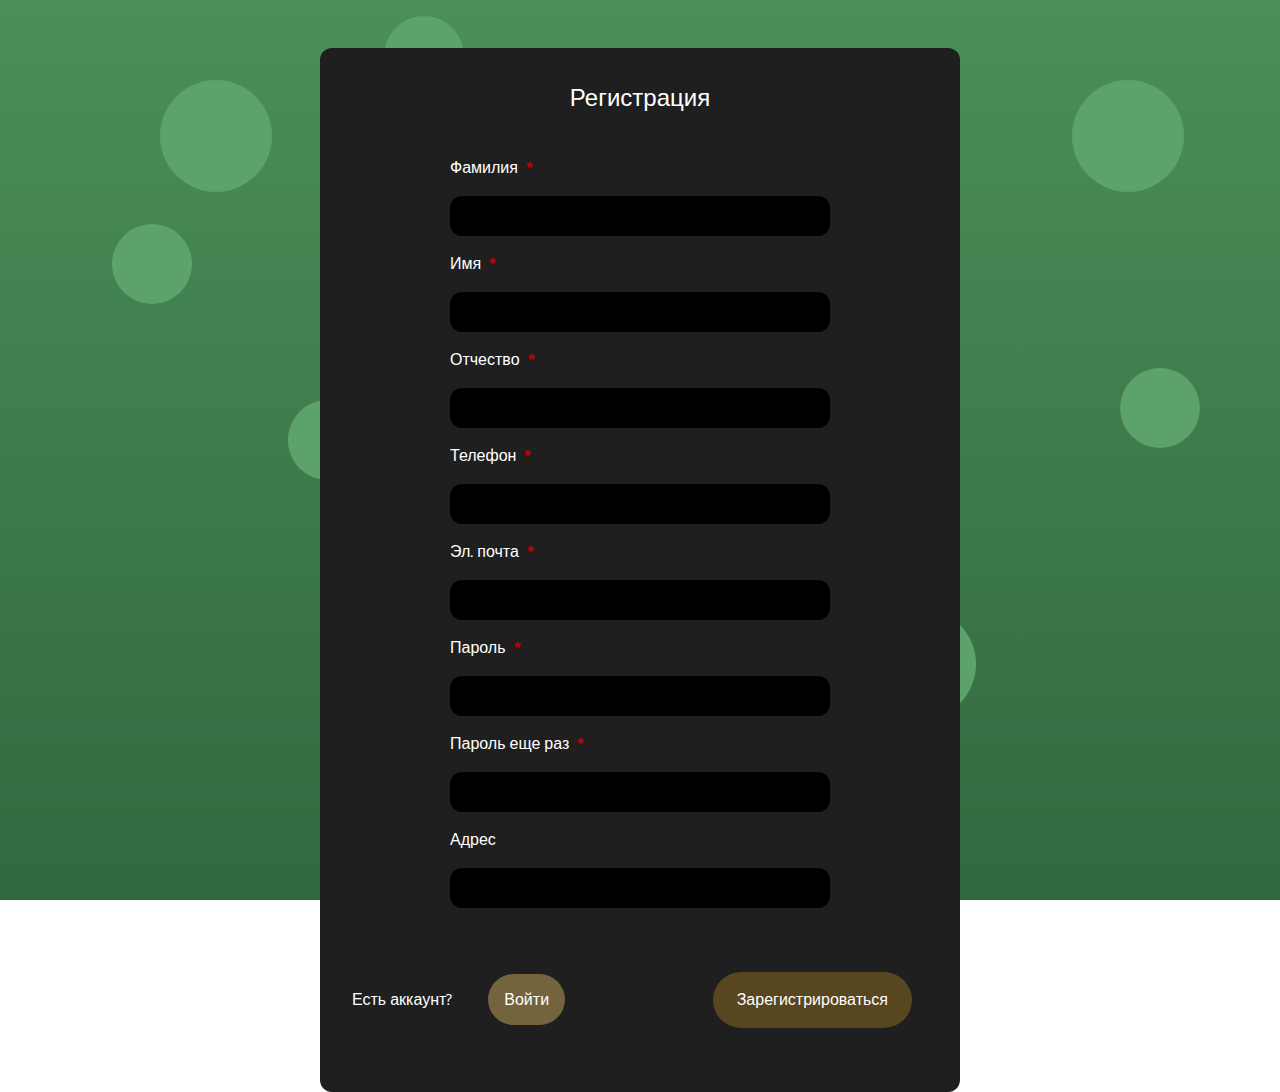
<file: registration.html>
<!DOCTYPE html>
<html lang="en">
	<head>
		<meta charset="UTF-8" />
		<meta name="viewport" content="width=device-width, initial-scale=1.0">
		<meta http-equiv="X-UA-Compatible" content="ie=edge">

		<title>Penza Bicycle</title>

		<link rel="shortcut icon" href="static/images/logo.ico" type="image/x-icon">
		<meta name="description" content="Главная страница">

		<meta property="og:title" content="Penza Bicycle">
		<meta property="og:description" content="Penza Bicycle">

		<meta property="og:url" content="https://annddreyy.github.io/bicycle-store/">
		<meta property="og:image" content="static/images/header_image.webp" />

		<meta name="twitter:title" content="Penza Bicycle">
		<meta name="twitter:description" content="Penza Bicycle">
		<meta name="twitter:url" content="https://annddreyy.github.io/bicycle-store/">
		<meta name="twitter:image:src" content="static/images/header_image.webp" />

		<link rel="stylesheet" href="static/styles/style.css">
        <link rel="stylesheet" href="static/styles/form.css">
        <link rel="stylesheet" href="static/styles/registration/registration.css">

		<link rel="preconnect" href="https://fonts.googleapis.com">
		<link rel="preconnect" href="https://fonts.gstatic.com" crossorigin>
		<link
			href="https://fonts.googleapis.com/css2?family=Imprima"
			rel="stylesheet"
		>

	</head>
	<body>
        <div class="circle circle-big" style="left: 10em; top: 5em"></div>
		<div class="circle circle-big" style="left: 22em; top: 16em"></div>
        <div class="circle circle-medium" style="left: 7em; top: 14em"></div>
		<div class="circle circle-medium" style="left: 32em; top: 36em"></div>
		<div class="circle circle-medium" style="left: 18em; top: 25em"></div>
        <div class="circle circle-big" style="left: 67em; top: 5em"></div>
		<div class="circle circle-big" style="left: 54em; top: 38em"></div>
        <div class="circle circle-medium" style="left: 70em; top: 23em"></div>
		<div class="circle circle-medium" style="left: 24em; top: 1em"></div>
		<div class="circle circle-medium" style="left: 18em; top: 25em"></div>
        <form action="" method="get">
            <h1>Регистрация</h1>
            <div class="form-main-part">
                <label for="surname">Фамилия<span class="red-star">*</span></label>
                <div class="form-elem">
                    <input type="text" name="surname" id="surname" required>
                </div>
                <label for="name">Имя<span class="red-star">*</span></label>
                <div class="form-elem">
                    <input type="text" name="name" id="name" required>
                </div>
				<label for="patronymic">Отчество<span class="red-star">*</span></label>
                <div class="form-elem">
                    <input type="text" name="patronymic" id="patronymic" required>
                </div>
				<label for="phone">Телефон<span class="red-star">*</span></label>
                <div class="form-elem">
                    <input type="tel" name="phone" id="phone" required>
                </div>
				<label for="email">Эл. почта<span class="red-star">*</span></label>
                <div class="form-elem">
                    <input type="email" name="email" id="email" required>
                </div>
				<label for="password">Пароль<span class="red-star">*</span></label>
                <div class="form-elem">
                    <input type="password" name="password" id="password" required>
                </div>
				<label for="password-next">Пароль еще раз<span class="red-star">*</span></label>
                <div class="form-elem">
                    <input type="password" name="password-next" id="password-next" required>
                </div>
				<label for="adress">Адрес</label>
                <div class="form-elem">
                    <input type="text" name="adress" id="adress" required>
                </div>
            </div>
            <div class="buttons">
                <div class="left">
                    <span>Есть аккаунт?</span>
                    <a href="authorization.html" class="primary-button">Войти</a>
                </div>
                <input type="submit" value="Зарегистрироваться" class="secondary-button">
            </div>
        </form>
	</body>
</html>
</file>
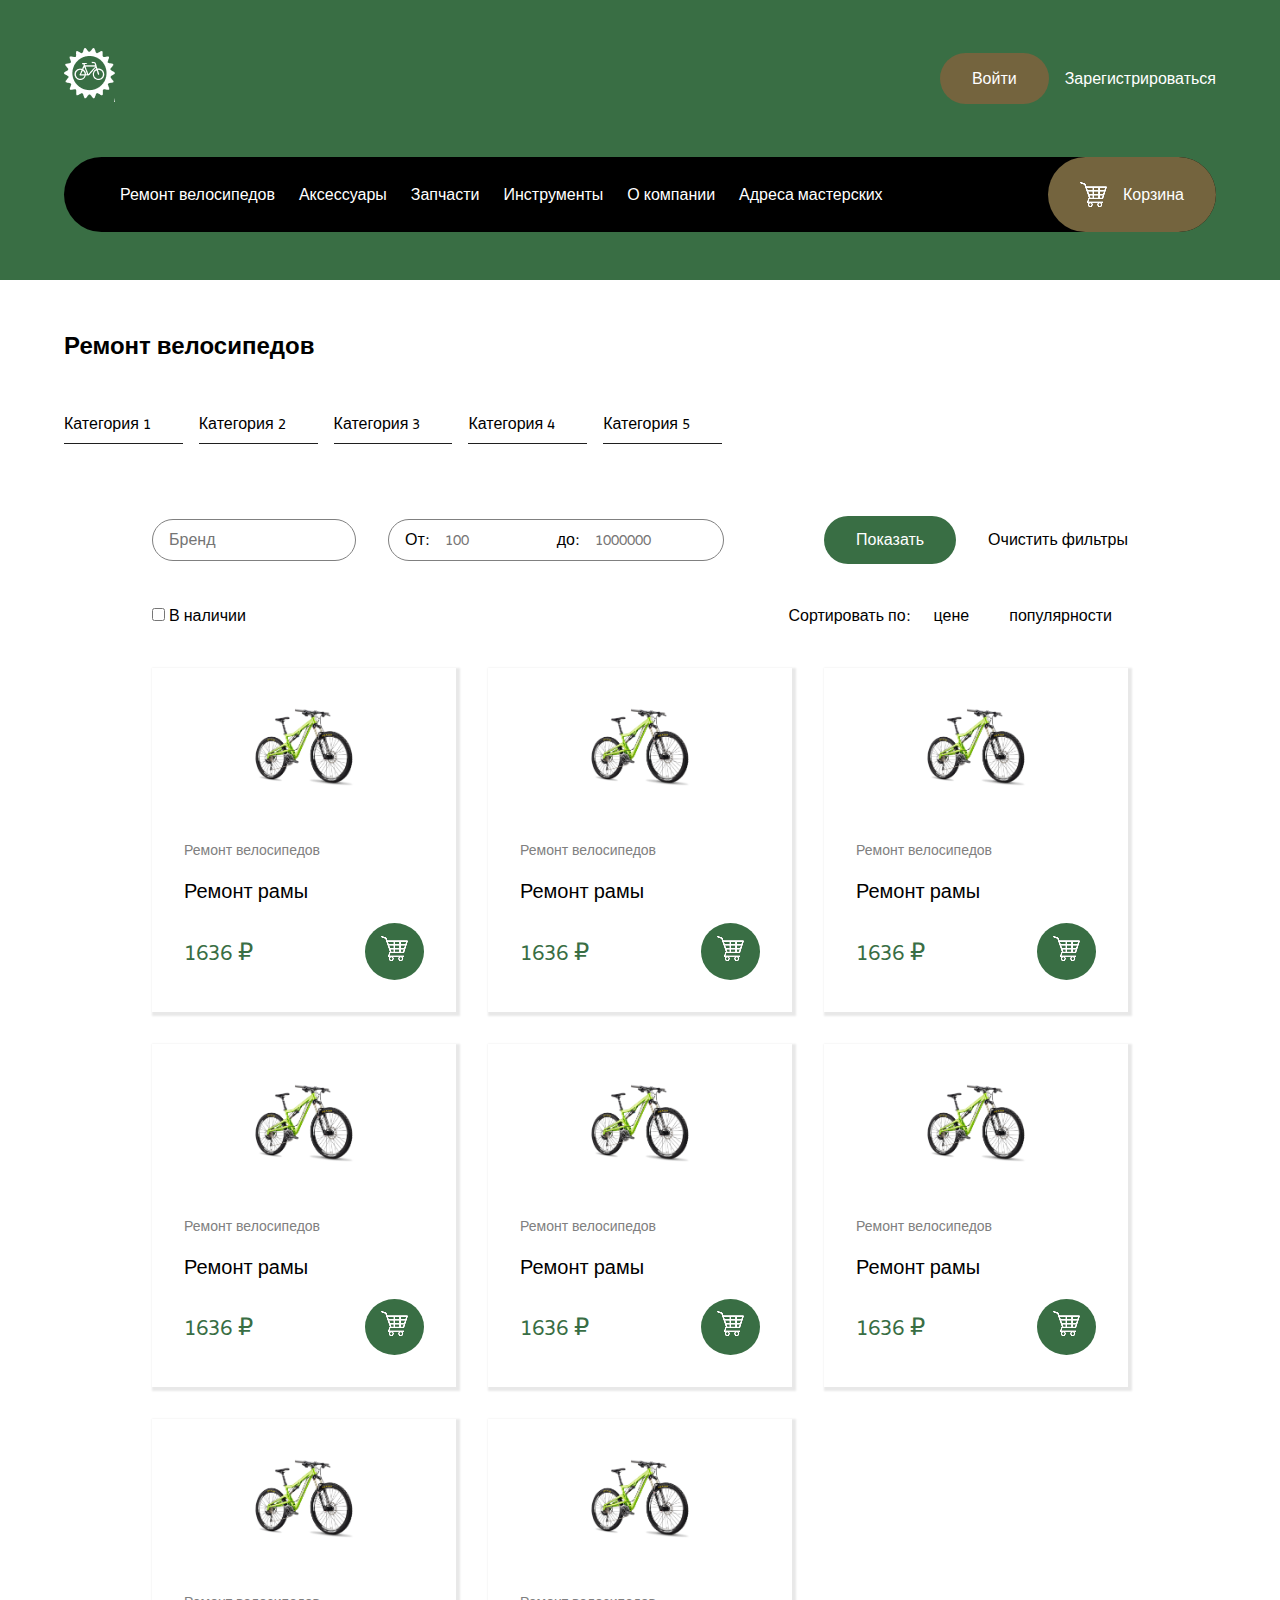
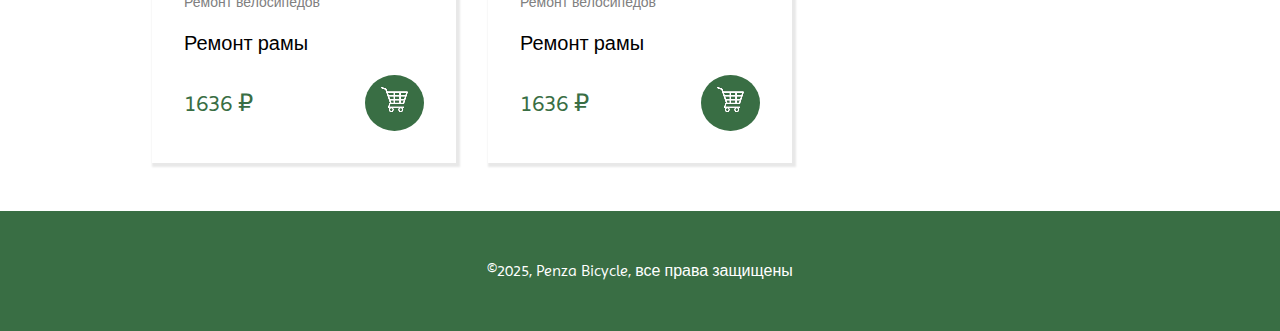
<file: repair.html>
<!DOCTYPE html>
<html lang="en">
	<head>
		<meta charset="UTF-8" />
		<meta name="viewport" content="width=device-width, initial-scale=1.0">
		<meta http-equiv="X-UA-Compatible" content="ie=edge">

		<title>Penza Bicycle</title>

		<link rel="shortcut icon" href="static/images/logo.ico" type="image/x-icon">
		<meta name="description" content="Главная страница">

		<meta property="og:title" content="Penza Bicycle">
		<meta property="og:description" content="Penza Bicycle">

		<meta property="og:url" content="https://annddreyy.github.io/bicycle-store/">
		<meta property="og:image" content="static/images/header_image.webp" />

		<meta name="twitter:title" content="Penza Bicycle">
		<meta name="twitter:description" content="Penza Bicycle">
		<meta name="twitter:url" content="https://annddreyy.github.io/bicycle-store/">
		<meta name="twitter:image:src" content="static/images/header_image.webp" />

		<link rel="stylesheet" href="static/styles/style.css">
		<link rel="stylesheet" href="static/styles/header.css">
		<link rel="stylesheet" href="static/styles/footer.css">
		<link rel="stylesheet" href="static/styles/header-min.css">
		<link rel="stylesheet" href="static/styles/footer-min.css">

		<link rel="stylesheet" href="static/styles/products_page/products_page.css">

		<link rel="preconnect" href="https://fonts.googleapis.com">
		<link rel="preconnect" href="https://fonts.gstatic.com" crossorigin>
		<link
			href="https://fonts.googleapis.com/css2?family=Imprima"
			rel="stylesheet"
		>
	</head>
	<body>
		<header>
			<div class="top-part container">
				<a href="index.html"><img src="static/images/logo-white 1.png" fetchpriority="high" alt="Логотип компании"></a>
				<ul class="top-part-navigation">
					<li><a href="authorization.html" class="authorization-button">Войти</a></li>
					<li><a href="registration.html" class="registration-button">Зарегистрироваться</a></li>
				</ul>
			</div>
			<nav class="container">
				<ul class="navigation">
					<div class="drop">
						<li class="burger-button"><a href="#">&#9776;</a></li>
						<ul class="nav-left-buttons">
							<li><a href="repair.html" class="top-nav-link">Ремонт велосипедов</a></li>
							<li><a href="accessories.html" class="top-nav-link">Аксессуары</a></li>
							<li><a href="spare_parts.html" class="top-nav-link">Запчасти</a></li>
							<li><a href="tools.html" class="top-nav-link">Инструменты</a></li>
							<li><a href="about_company.html" class="top-nav-link">О компании</a></li>
							<li><a href="workshop_addresses.html" class="top-nav-link">Адреса мастерских</a></li>
						</ul>
					</div>
					<li>
						<a href="bin.html" class="bin-button">
							<img src="static/images/1 1.png" fetchpriority="high" alt="" />
							<span>Корзина</span>
						</a>
					</li>
				</ul>
			</nav>
		</header>
		<main>
			<div class="container">
				<h1>Ремонт велосипедов</h1>
				<div class="cards-container">
					<section class="category-panel">
						<a href="" class="category">Категория 1</a>
						<a href="" class="category">Категория 2</a>
						<a href="" class="category">Категория 3</a>
						<a href="" class="category">Категория 4</a>
						<a href="" class="category">Категория 5</a>
					</section>
					<section class="main-part">
						<div class="sort-buttons">
							<div class="buttons-group">
								<div class="group">
									<input type="text" list="brands" id="select-brand" placeholder="Бренд">
									<datalist id="brands">
										<option value="Бранд 1"></option>
										<option value="Бранд 2"></option>
										<option value="Бранд 3"></option>
										<option value="Бранд 4"></option>
										<option value="Бранд 5"></option>
									</datalist>
									<div id="button-price">
										<span>От:</span>
										<input type="number" placeholder="100">
										<span>до:</span>
										<input type="number" placeholder="1000000">
									</div>
								</div>
								<div class="group">
									<div id="show-button">
										Показать
									</div>
									<div id="reset-filters">
										Очистить фильтры
									</div>
								</div>
							</div>
							<div class="buttons-group">
								<div class="in-stock-btn">
									<input type="checkbox" name="in-stock" id="in-stock">
									<label for="in-stock">В наличии</label>
								</div>
								<div class="sort-by">
									<span>Сортировать по:</span>
									<button>цене</button>
									<button>популярности</button>
								</div>
							</div>
						</div>
						<div class="cards">
							<a href="product_description.html" class="card">
								<img src="static/images/Bicycle-PNG-Image-Transparent-Background-1.webp" alt="">
								<span class="product-category">Ремонт велосипедов</span>
								<h2>Ремонт рамы</h2>
								<div class="card-bottom">
									<span class="price">1636 ₽</span>
									<button aria-label="добавить товар в корзину">
										<img src="static/images/1 1.png" alt="">
									</button>
								</div>
							</a>
							<a href="product_description.html" class="card">
								<img src="static/images/Bicycle-PNG-Image-Transparent-Background-1.webp" alt="">
								<span class="product-category">Ремонт велосипедов</span>
								<h2>Ремонт рамы</h2>
								<div class="card-bottom">
									<span class="price">1636 ₽</span>
									<button aria-label="добавить товар в корзину">
										<img src="static/images/1 1.png" alt="">
									</button>
								</div>
							</a>
							<a href="product_description.html" class="card">
								<img src="static/images/Bicycle-PNG-Image-Transparent-Background-1.webp" alt="">
								<span class="product-category">Ремонт велосипедов</span>
								<h2>Ремонт рамы</h2>
								<div class="card-bottom">
									<span class="price">1636 ₽</span>
									<button aria-label="добавить товар в корзину">
										<img src="static/images/1 1.png" alt="">
									</button>
								</div>
							</a>
							<a href="product_description.html" class="card">
								<img src="static/images/Bicycle-PNG-Image-Transparent-Background-1.webp" alt="">
								<span class="product-category">Ремонт велосипедов</span>
								<h2>Ремонт рамы</h2>
								<div class="card-bottom">
									<span class="price">1636 ₽</span>
									<button aria-label="добавить товар в корзину">
										<img src="static/images/1 1.png" alt="">
									</button>
								</div>
							</a>
							<a href="product_description.html" class="card">
								<img src="static/images/Bicycle-PNG-Image-Transparent-Background-1.webp" alt="">
								<span class="product-category">Ремонт велосипедов</span>
								<h2>Ремонт рамы</h2>
								<div class="card-bottom">
									<span class="price">1636 ₽</span>
									<button aria-label="добавить товар в корзину">
										<img src="static/images/1 1.png" alt="">
									</button>
								</div>
							</a>
							<a href="product_description.html" class="card">
								<img src="static/images/Bicycle-PNG-Image-Transparent-Background-1.webp" alt="">
								<span class="product-category">Ремонт велосипедов</span>
								<h2>Ремонт рамы</h2>
								<div class="card-bottom">
									<span class="price">1636 ₽</span>
									<button aria-label="добавить товар в корзину">
										<img src="static/images/1 1.png" alt="">
									</button>
								</div>
							</a>

							<a href="product_description.html" class="card">
								<img src="static/images/Bicycle-PNG-Image-Transparent-Background-1.webp" alt="">
								<span class="product-category">Ремонт велосипедов</span>
								<h2>Ремонт рамы</h2>
								<div class="card-bottom">
									<span class="price">1636 ₽</span>
									<button aria-label="добавить товар в корзину">
										<img src="static/images/1 1.png" alt="">
									</button>
								</div>
							</a>
							<a href="product_description.html" class="card">
								<img src="static/images/Bicycle-PNG-Image-Transparent-Background-1.webp" alt="">
								<span class="product-category">Ремонт велосипедов</span>
								<h2>Ремонт рамы</h2>
								<div class="card-bottom">
									<span class="price">1636 ₽</span>
									<button  aria-label="добавить товар в корзину">
										<img src="static/images/1 1.png" alt="">
									</button>
								</div>
							</a>
						</div>
					</section>
				</div>
			</div>
		</main>
		<footer>
			<div class="container">
				©2025, Penza Bicycle, все права защищены
			</div>
		</footer>
		<script src="static/scripts/products/products.js"></script>
	</body>
</html>
</file>
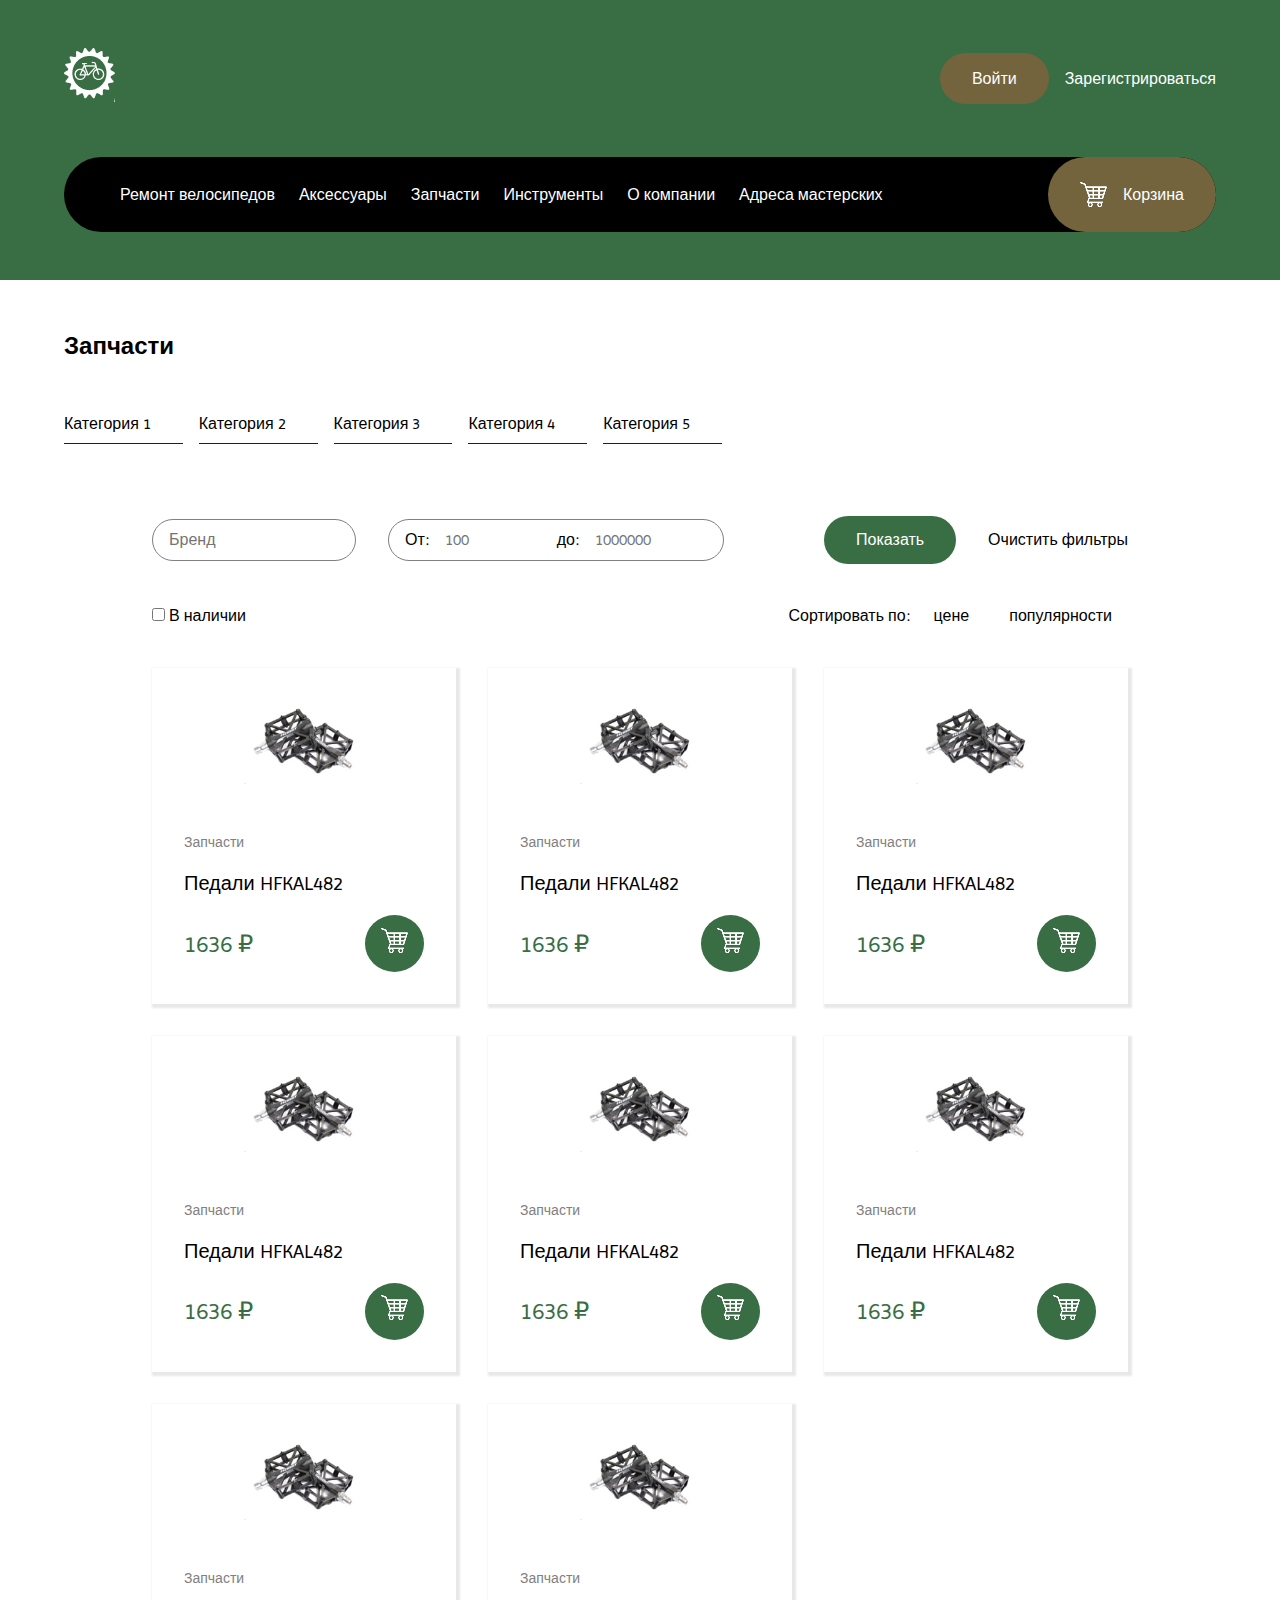
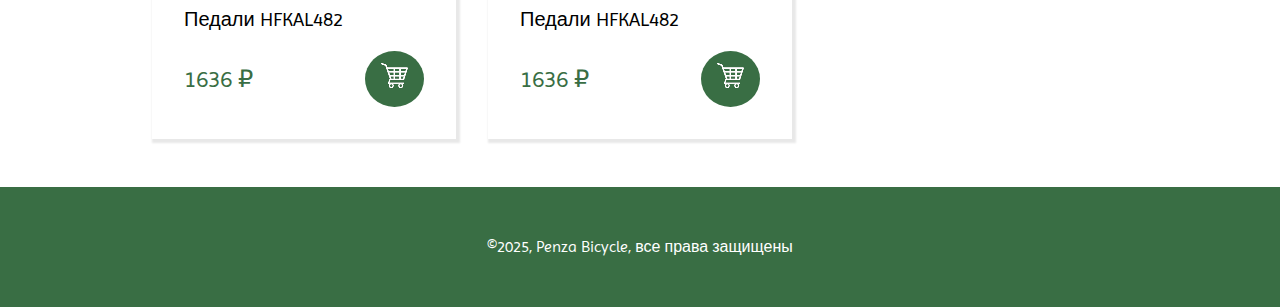
<file: spare_parts.html>
<!DOCTYPE html>
<html lang="en">
	<head>
		<meta charset="UTF-8" />
		<meta name="viewport" content="width=device-width, initial-scale=1.0">
		<meta http-equiv="X-UA-Compatible" content="ie=edge">

		<title>Penza Bicycle</title>

		<link rel="shortcut icon" href="static/images/logo.ico" type="image/x-icon">
		<meta name="description" content="Главная страница">

		<meta property="og:title" content="Penza Bicycle">
		<meta property="og:description" content="Penza Bicycle">

		<meta property="og:url" content="https://annddreyy.github.io/bicycle-store/">
		<meta property="og:image" content="static/images/header_image.webp" />

		<meta name="twitter:title" content="Penza Bicycle">
		<meta name="twitter:description" content="Penza Bicycle">
		<meta name="twitter:url" content="https://annddreyy.github.io/bicycle-store/">
		<meta name="twitter:image:src" content="static/images/header_image.webp" />

		<link rel="stylesheet" href="static/styles/style.css">
		<link rel="stylesheet" href="static/styles/header.css">
		<link rel="stylesheet" href="static/styles/footer.css">
		<link rel="stylesheet" href="static/styles/header-min.css">
		<link rel="stylesheet" href="static/styles/footer-min.css">

		<link rel="stylesheet" href="static/styles/products_page/products_page.css">

		<link rel="preconnect" href="https://fonts.googleapis.com">
		<link rel="preconnect" href="https://fonts.gstatic.com" crossorigin>
		<link
			href="https://fonts.googleapis.com/css2?family=Imprima"
			rel="stylesheet"
		>
	</head>
	<body>
		<header>
			<div class="top-part container">
				<a href="index.html"><img src="static/images/logo-white 1.png" fetchpriority="high" alt="Логотип компании"></a>
				<ul class="top-part-navigation">
					<li><a href="authorization.html" class="authorization-button">Войти</a></li>
					<li><a href="registration.html" class="registration-button">Зарегистрироваться</a></li>
				</ul>
			</div>
			<nav class="container">
				<ul class="navigation">
					<div class="drop">
						<li class="burger-button"><a href="#">&#9776;</a></li>
						<ul class="nav-left-buttons">
							<li><a href="repair.html" class="top-nav-link">Ремонт велосипедов</a></li>
							<li><a href="accessories.html" class="top-nav-link">Аксессуары</a></li>
							<li><a href="spare_parts.html" class="top-nav-link">Запчасти</a></li>
							<li><a href="tools.html" class="top-nav-link">Инструменты</a></li>
							<li><a href="about_company.html" class="top-nav-link">О компании</a></li>
							<li><a href="workshop_addresses.html" class="top-nav-link">Адреса мастерских</a></li>
						</ul>
					</div>
					<li>
						<a href="bin.html" class="bin-button">
							<img src="static/images/1 1.png" fetchpriority="high" alt="" />
							<span>Корзина</span>
						</a>
					</li>
				</ul>
			</nav>
		</header>
		<main>
			<div class="container">
				<h1>Запчасти</h1>
				<div class="cards-container">
					<section class="category-panel">
						<a href="" class="category">Категория 1</a>
						<a href="" class="category">Категория 2</a>
						<a href="" class="category">Категория 3</a>
						<a href="" class="category">Категория 4</a>
						<a href="" class="category">Категория 5</a>
					</section>
					<section class="main-part">
						<div class="sort-buttons">
							<div class="buttons-group">
								<div class="group">
									<input type="text" list="brands" id="select-brand" placeholder="Бренд">
									<datalist id="brands">
										<option value="Бранд 1"></option>
										<option value="Бранд 2"></option>
										<option value="Бранд 3"></option>
										<option value="Бранд 4"></option>
										<option value="Бранд 5"></option>
									</datalist>
									<div id="button-price">
										<span>От:</span>
										<input type="number" placeholder="100">
										<span>до:</span>
										<input type="number" placeholder="1000000">
									</div>
								</div>
								<div class="group">
									<div id="show-button">
										Показать
									</div>
									<div id="reset-filters">
										Очистить фильтры
									</div>
								</div>
							</div>
							<div class="buttons-group">
								<div class="in-stock-btn">
									<input type="checkbox" name="in-stock" id="in-stock">
									<label for="in-stock">В наличии</label>
								</div>
								<div class="sort-by">
									<span>Сортировать по:</span>
									<button>цене</button>
									<button>популярности</button>
								</div>
							</div>
						</div>
						<div class="cards">
							<a href="product_description.html" class="card">
								<img src="static/images/catalog (2) 1.png" alt="">
								<span class="product-category">Запчасти</span>
								<h2>Педали HFKAL482</h2>
								<div class="card-bottom">
									<span class="price">1636 ₽</span>
									<button aria-label="добавить товар в корзину">
										<img src="static/images/1 1.png" alt="">
									</button>
								</div>
							</a>
							<a href="product_description.html" class="card">
								<img src="static/images/catalog (2) 1.png" alt="">
								<span class="product-category">Запчасти</span>
								<h2>Педали HFKAL482</h2>
								<div class="card-bottom">
									<span class="price">1636 ₽</span>
									<button aria-label="добавить товар в корзину">
										<img src="static/images/1 1.png" alt="">
									</button>
								</div>
							</a>
							<a href="product_description.html" class="card">
								<img src="static/images/catalog (2) 1.png" alt="">
								<span class="product-category">Запчасти</span>
								<h2>Педали HFKAL482</h2>
								<div class="card-bottom">
									<span class="price">1636 ₽</span>
									<button aria-label="добавить товар в корзину">
										<img src="static/images/1 1.png" alt="">
									</button>
								</div>
							</a>
							<a href="product_description.html" class="card">
								<img src="static/images/catalog (2) 1.png" alt="">
								<span class="product-category">Запчасти</span>
								<h2>Педали HFKAL482</h2>
								<div class="card-bottom">
									<span class="price">1636 ₽</span>
									<button aria-label="добавить товар в корзину">
										<img src="static/images/1 1.png" alt="">
									</button>
								</div>
							</a>
							<a href="product_description.html" class="card">
								<img src="static/images/catalog (2) 1.png" alt="">
								<span class="product-category">Запчасти</span>
								<h2>Педали HFKAL482</h2>
								<div class="card-bottom">
									<span class="price">1636 ₽</span>
									<button aria-label="добавить товар в корзину">
										<img src="static/images/1 1.png" alt="">
									</button>
								</div>
							</a>
							<a href="product_description.html" class="card">
								<img src="static/images/catalog (2) 1.png" alt="">
								<span class="product-category">Запчасти</span>
								<h2>Педали HFKAL482</h2>
								<div class="card-bottom">
									<span class="price">1636 ₽</span>
									<button aria-label="добавить товар в корзину">
										<img src="static/images/1 1.png" alt="">
									</button>
								</div>
							</a>

							<a href="product_description.html" class="card">
								<img src="static/images/catalog (2) 1.png" alt="">
								<span class="product-category">Запчасти</span>
								<h2>Педали HFKAL482</h2>
								<div class="card-bottom">
									<span class="price">1636 ₽</span>
									<button aria-label="добавить товар в корзину">
										<img src="static/images/1 1.png" alt="">
									</button>
								</div>
							</a>
							<a href="product_description.html" class="card">
								<img src="static/images/catalog (2) 1.png" alt="">
								<span class="product-category">Запчасти</span>
								<h2>Педали HFKAL482</h2>
								<div class="card-bottom">
									<span class="price">1636 ₽</span>
									<button  aria-label="добавить товар в корзину">
										<img src="static/images/1 1.png" alt="">
									</button>
								</div>
							</a>
						</div>
					</section>
				</div>
			</div>
		</main>
		<footer>
			<div class="container">
				©2025, Penza Bicycle, все права защищены
			</div>
		</footer>
		<script src="static/scripts/products/products.js"></script>
	</body>
</html>
</file>
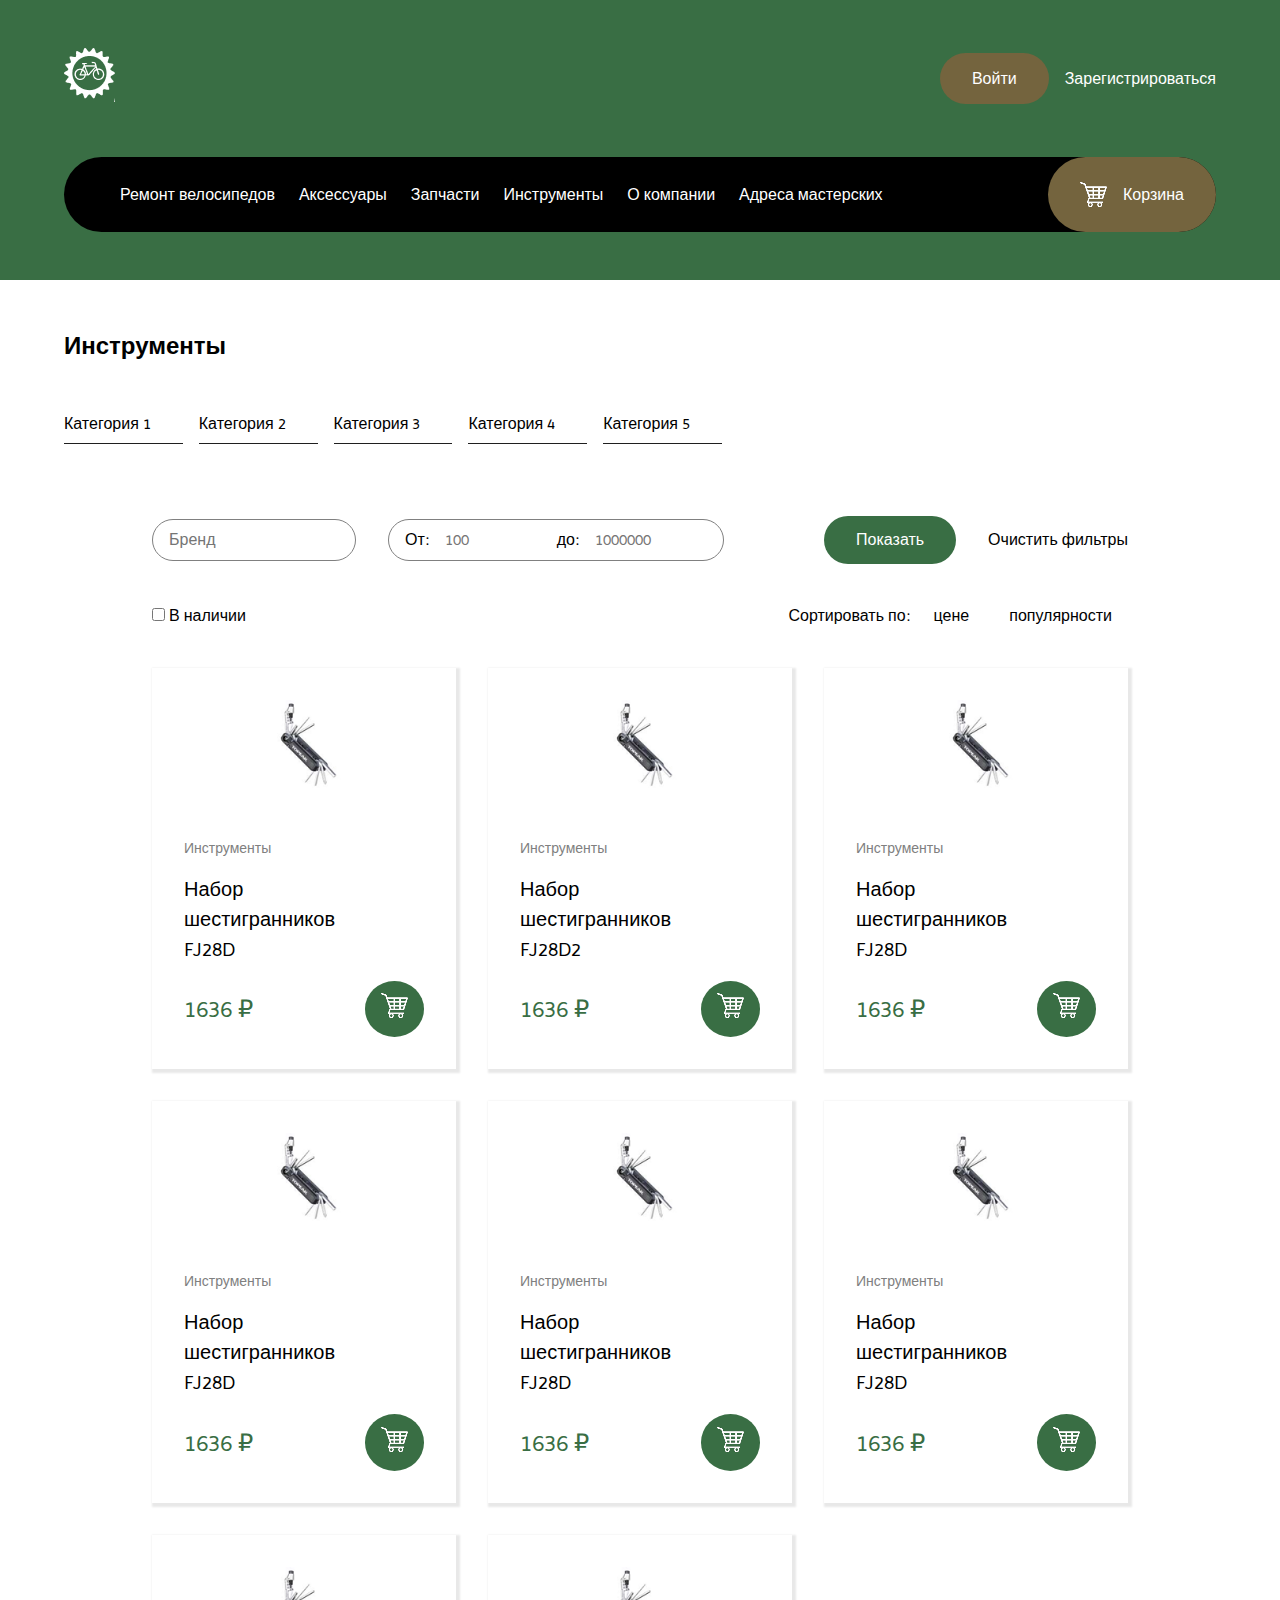
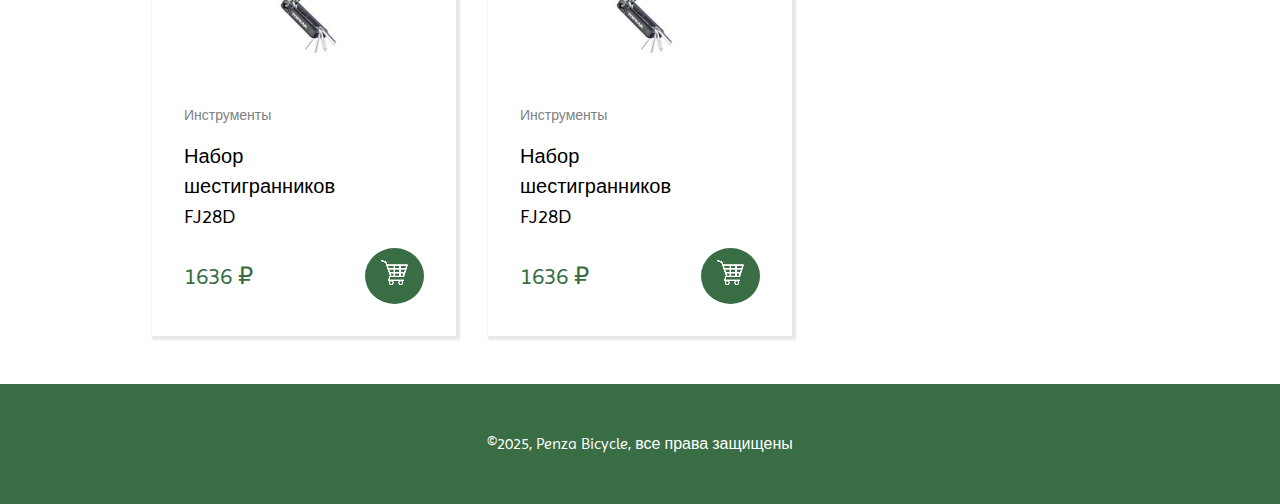
<file: tools.html>
<!DOCTYPE html>
<html lang="en">
	<head>
		<meta charset="UTF-8" />
		<meta name="viewport" content="width=device-width, initial-scale=1.0">
		<meta http-equiv="X-UA-Compatible" content="ie=edge">

		<title>Penza Bicycle</title>

		<link rel="shortcut icon" href="static/images/logo.ico" type="image/x-icon">
		<meta name="description" content="Главная страница">

		<meta property="og:title" content="Penza Bicycle">
		<meta property="og:description" content="Penza Bicycle">

		<meta property="og:url" content="https://annddreyy.github.io/bicycle-store/">
		<meta property="og:image" content="static/images/header_image.webp" />

		<meta name="twitter:title" content="Penza Bicycle">
		<meta name="twitter:description" content="Penza Bicycle">
		<meta name="twitter:url" content="https://annddreyy.github.io/bicycle-store/">
		<meta name="twitter:image:src" content="static/images/header_image.webp" />

		<link rel="stylesheet" href="static/styles/style.css">
		<link rel="stylesheet" href="static/styles/header.css">
		<link rel="stylesheet" href="static/styles/footer.css">
		<link rel="stylesheet" href="static/styles/header-min.css">
		<link rel="stylesheet" href="static/styles/footer-min.css">

		<link rel="stylesheet" href="static/styles/products_page/products_page.css">

		<link rel="preconnect" href="https://fonts.googleapis.com">
		<link rel="preconnect" href="https://fonts.gstatic.com" crossorigin>
		<link
			href="https://fonts.googleapis.com/css2?family=Imprima"
			rel="stylesheet"
		>
	</head>
	<body>
		<header>
			<div class="top-part container">
				<a href="index.html"><img src="static/images/logo-white 1.png" fetchpriority="high" alt="Логотип компании"></a>
				<ul class="top-part-navigation">
					<li><a href="authorization.html" class="authorization-button">Войти</a></li>
					<li><a href="registration.html" class="registration-button">Зарегистрироваться</a></li>
				</ul>
			</div>
			<nav class="container">
				<ul class="navigation">
					<div class="drop">
						<li class="burger-button"><a href="#">&#9776;</a></li>
						<ul class="nav-left-buttons">
							<li><a href="repair.html" class="top-nav-link">Ремонт велосипедов</a></li>
							<li><a href="accessories.html" class="top-nav-link">Аксессуары</a></li>
							<li><a href="spare_parts.html" class="top-nav-link">Запчасти</a></li>
							<li><a href="tools.html" class="top-nav-link">Инструменты</a></li>
							<li><a href="about_company.html" class="top-nav-link">О компании</a></li>
							<li><a href="workshop_addresses.html" class="top-nav-link">Адреса мастерских</a></li>
						</ul>
					</div>
					<li>
						<a href="bin.html" class="bin-button">
							<img src="static/images/1 1.png" fetchpriority="high" alt="" />
							<span>Корзина</span>
						</a>
					</li>
				</ul>
			</nav>
		</header>
		<main>
			<div class="container">
				<h1>Инструменты</h1>
				<div class="cards-container">
					<section class="category-panel">
						<a href="" class="category">Категория 1</a>
						<a href="" class="category">Категория 2</a>
						<a href="" class="category">Категория 3</a>
						<a href="" class="category">Категория 4</a>
						<a href="" class="category">Категория 5</a>
					</section>
					<section class="main-part">
						<div class="sort-buttons">
							<div class="buttons-group">
								<div class="group">
									<input type="text" list="brands" id="select-brand" placeholder="Бренд">
									<datalist id="brands">
										<option value="Бранд 1"></option>
										<option value="Бранд 2"></option>
										<option value="Бранд 3"></option>
										<option value="Бранд 4"></option>
										<option value="Бранд 5"></option>
									</datalist>
									<div id="button-price">
										<span>От:</span>
										<input type="number" placeholder="100">
										<span>до:</span>
										<input type="number" placeholder="1000000">
									</div>
								</div>
								<div class="group">
									<div id="show-button">
										Показать
									</div>
									<div id="reset-filters">
										Очистить фильтры
									</div>
								</div>
							</div>
							<div class="buttons-group">
								<div class="in-stock-btn">
									<input type="checkbox" name="in-stock" id="in-stock">
									<label for="in-stock">В наличии</label>
								</div>
								<div class="sort-by">
									<span>Сортировать по:</span>
									<button>цене</button>
									<button>популярности</button>
								</div>
							</div>
						</div>
						<div class="cards">
							<a href="product_description.html" class="card">
								<img src="static/images/catalog (1) 1.png" alt="">
								<span class="product-category">Инструменты</span>
								<h2>Набор шестигранников FJ28D</h2>
								<div class="card-bottom">
									<span class="price">1636 ₽</span>
									<button aria-label="добавить товар в корзину">
										<img src="static/images/1 1.png" alt="">
									</button>
								</div>
							</a>
							<a href="product_description.html" class="card">
								<img src="static/images/catalog (1) 1.png" alt="">
								<span class="product-category">Инструменты</span>
								<h2>Набор шестигранников FJ28D2</h2>
								<div class="card-bottom">
									<span class="price">1636 ₽</span>
									<button aria-label="добавить товар в корзину">
										<img src="static/images/1 1.png" alt="">
									</button>
								</div>
							</a>
							<a href="product_description.html" class="card">
								<img src="static/images/catalog (1) 1.png" alt="">
								<span class="product-category">Инструменты</span>
								<h2>Набор шестигранников FJ28D</h2>
								<div class="card-bottom">
									<span class="price">1636 ₽</span>
									<button aria-label="добавить товар в корзину">
										<img src="static/images/1 1.png" alt="">
									</button>
								</div>
							</a>
							<a href="product_description.html" class="card">
								<img src="static/images/catalog (1) 1.png" alt="">
								<span class="product-category">Инструменты</span>
								<h2>Набор шестигранников FJ28D</h2>
								<div class="card-bottom">
									<span class="price">1636 ₽</span>
									<button aria-label="добавить товар в корзину">
										<img src="static/images/1 1.png" alt="">
									</button>
								</div>
							</a>
							<a href="product_description.html" class="card">
								<img src="static/images/catalog (1) 1.png" alt="">
								<span class="product-category">Инструменты</span>
								<h2>Набор шестигранников FJ28D</h2>
								<div class="card-bottom">
									<span class="price">1636 ₽</span>
									<button aria-label="добавить товар в корзину">
										<img src="static/images/1 1.png" alt="">
									</button>
								</div>
							</a>
							<a href="product_description.html" class="card">
								<img src="static/images/catalog (1) 1.png" alt="">
								<span class="product-category">Инструменты</span>
								<h2>Набор шестигранников FJ28D</h2>
								<div class="card-bottom">
									<span class="price">1636 ₽</span>
									<button aria-label="добавить товар в корзину">
										<img src="static/images/1 1.png" alt="">
									</button>
								</div>
							</a>

							<a href="product_description.html" class="card">
								<img src="static/images/catalog (1) 1.png" alt="">
								<span class="product-category">Инструменты</span>
								<h2>Набор шестигранников FJ28D</h2>
								<div class="card-bottom">
									<span class="price">1636 ₽</span>
									<button aria-label="добавить товар в корзину">
										<img src="static/images/1 1.png" alt="">
									</button>
								</div>
							</a>
							<a href="product_description.html" class="card">
								<img src="static/images/catalog (1) 1.png" alt="">
								<span class="product-category">Инструменты</span>
								<h2>Набор шестигранников FJ28D</h2>
								<div class="card-bottom">
									<span class="price">1636 ₽</span>
									<button  aria-label="добавить товар в корзину">
										<img src="static/images/1 1.png" alt="">
									</button>
								</div>
							</a>
						</div>
					</section>
				</div>
			</div>
		</main>
		<footer>
			<div class="container">
				©2025, Penza Bicycle, все права защищены
			</div>
		</footer>
		<script src="static/scripts/products/products.js"></script>
	</body>
</html>
</file>
<file: static/styles/style.css>
*,
*::after,
*::before {
	margin: 0;
	padding: 0;
	box-sizing: border-box;
	font-family: "Imprima", sans-serif;
	font-weight: 400;
	font-style: normal;
	font-size: var(--fz-medium);
	line-height: 1.5;
}

@property --dark-green {
	syntax: "<color>";
	inherits: true;
	initial-value: #4b8f59;
}

@property --light-green {
	syntax: "<color>";
	inherits: true;
	initial-value: #5ba36a;
}

@property --light-gray {
	syntax: "<color>";
	inherits: true;
	initial-value: #e8e8e8;
}

@property --dark-gray {
	syntax: "<color>";
	inherits: true;
	initial-value: gray;
}

@property --medium-gray {
	syntax: "<color>";
	inherits: true;
	initial-value: #1F1F1F;
}

@property --white {
	syntax: "<color>";
	inherits: true;
	initial-value: #ffffff;
}

@property --black {
	syntax: "<color>";
	inherits: true;
	initial-value: #000000;
}

@property --light-gold {
	syntax: "<color>";
	inherits: true;
	initial-value: #a08e64;
}

@property --dark-gold {
	syntax: "<color>";
	inherits: true;
	initial-value: #57461f;
}

@property --light-blue {
	syntax: "<color>";
	inherits: true;
	initial-value: #60c2ff;
}

@property --red {
	syntax: "<color>";
	inherits: true;
	initial-value: red;
}

@property --fz-tiny {
	syntax: "<length>";
	inherits: true;
	initial-value: 12px;
}

@property --fz-small {
	syntax: "<length>";
	inherits: true;
	initial-value: 14px;
}

@property --fz-medium {
	syntax: "<length>";
	inherits: true;
	initial-value: 16px;
}

@property --fz-larger {
	syntax: "<length>";
	inherits: true;
	initial-value: 20px;
}

@property --fz-big {
	syntax: "<length>";
	inherits: true;
	initial-value: 24px;
}

:root {
	--dark-green: #396e44;
	--light-gold: #74643e;
	--dark-gold: #57461f;
	--white: #ffffff;
	--black: #000000;
	--light-green: #5ba36a;
	--light-gray: #e8e8e8;
    --dark-gray: gray;
    --light-blue: #60c2ff;
	--medium-gray: #1F1F1F;
	--red: red;


	--fz-tiny: 0.75rem;
	--fz-small: 0.875rem;
	--fz-medium: 1rem;
	--fz-larger: 1.25rem;
	--fz-big: 1.5rem;
}

.container {
	width: 90%;
	max-width: 110em;
	margin: auto;
}

@media (max-width: 800px) {
	*,
	*::after,
	*::before {
		font-size: var(--fz-small);
	}
}
</file>
<file: static/styles/header.css>
header {
    background-color: var(--dark-green);
}

header > * {
    position: relative;
}

.top-part {
    display: flex;
    justify-content: space-between;
    align-items: center;
    padding: 3em 0;
}

.authorization-button {
    background-color: var(--light-gold);
    color: var(--white);
    padding: 1em 2em;
    border-radius: 100px;
    text-decoration: none;
}

.registration-button {
    text-decoration: none;
    color: var(--white);
}

.navigation, .top-part-navigation {
    display: flex;
    list-style: none;
    align-items: center;
}

.navigation {
    background-color: var(--black);
    padding-left: 2em;
    border-radius: 100px;
    justify-content: space-between;
}

.nav-left-buttons {
    display: flex;
    gap: 1.5em;
    padding: 1.5em;
}

.burger-button {
    display: none;
    color: var(--white);
}

.burger-button > a {
    color: var(--white);
    text-decoration: none;
    font-size: var(--fz-big);
}

.top-part-navigation {
    display: flex;
    gap: 1em;
}

.top-nav-link {
    position: relative;
    color: var(--white);
    text-decoration: none;
}

.top-nav-link::after {
    position: absolute;
    content: "";
    top: 105%;
    left: 50%;
    right: 50%;
    border-bottom: 1.5px solid var(--white);
    color: var(--white);
    transition: all .5s;
}

.top-nav-link:hover::after {
    left: 0;
    right: 0;
}

.bin-button {
    display: flex;
    gap: 1em;
    padding: 1.5em 2em;
    align-items: center;
    border-radius: 100px;
    background-color: var(--light-gold);
    color: var(--white);
    text-decoration: none;
}

.bottom-part {
    display: flex;
    align-items: center;
    color: var(--white);
}

.bottom-part > p {
    padding: 3em 0;
}

.bottom-part > img {
    align-self: flex-end;
}

.circle {
    position: absolute;
    border-radius: 50%;
    background-color: var(--light-green);
}

.circle-big {
    width: 112px;
    height: 112px;
}

.circle-medium {
    width: 80px;
    height: 80px;
}


@media (max-width: 1150px) {
    .bottom-part > img {
        display: none;
    }

    .bottom-part > p {
        width: 70%;
    }

    .nav-left-buttons {
        display: none;
    }

    .burger-button {
        display: block;
    }

    .drop {
        position: relative;
    }

    .drop:hover .nav-left-buttons {
        position: absolute;
        width: max-content;
        background-color: var(--black);
        display: flex;
        flex-direction: column;
        z-index: 1;
    }

    .bin-button {
        padding: 1em 1.5em;
    }
}

@media (max-width: 750px) {
    .bottom-part > p {
        width: 100%;
    }
}

@media (max-width: 450px) {
    .circle {
        display: none;
    }
    
    .top-part-navigation {
        flex-direction: column;
        gap: 2em;
    }

    .bin-button > img {
        display: none;
    }
}
</file>
<file: static/styles/footer.css>
footer {
    color: var(--white);
    background-color: var(--dark-green);
    padding: 3em 0;
    text-align: center;
}
</file>
<file: static/styles/index/advantages.css>
.advantages {
    display: grid;
    grid-template-columns: repeat(4, 1fr);
    margin-top: 5em;
    gap: 1em;
    align-items: flex-start;
}

.advantage {
    display: flex;
    flex-direction: column;
    gap: 1em;
    justify-content: center;
    align-items: center;
}

.advantage > h3 {
    font-size: var(--fz-big);
}

.advantage > p {
    text-align: center;
}

.advantage > img {
    width: 3em;
}

@media (max-width: 1000px) {
    .advantages {
        grid-template-columns: 1fr 1fr;
    }
    .advantage > h3 {
        font-size: var(--fz-larger);
    }
} 

@media (max-width: 600px) {
    .advantages {
        grid-template-columns: 1fr;
    }
}
</file>
<file: static/styles/index/bicycle_description.css>
.bicycle-description {
    margin-top: 5em;
    background-color: var(--light-gray);
}

.bicycle-description > .container {
    display: grid;
    grid-template-columns: 1fr 3fr 1fr;
    padding: 3em 0;
}

.img-container {
    position: relative;
}

.img-container > img {
    width: 100%;
}

.left-column, .right-column {
    display: flex;
    flex-direction: column;
    justify-content: space-between;
}

.left-column > *, .right-column > * {
    display: flex;
    flex-direction: column;
    gap: 0.5em;
}

.bicycle-elem {
    width: max-content;
    padding: 0.5em;
    font-size: var(--fz-small);
}

.bicycle-elem[data-active] {
    border-radius: 100px;
    background-color: var(--dark-green);
    color: var(--white);
    cursor: pointer;
}

.dot {
    position: absolute;
    width: 10px;
    height: 10px;
    border-radius: 50%;
    border: 1px solid var(--white);
    background-color: var(--dark-gray);
}

.dot[data-active] {
    transform: scale(1.5);
    border: 1px solid var(--white);
    background-color: var(--light-blue);
    cursor: pointer;
}

@media (max-width: 1200px) {
    .bicycle-description > .container {
        grid-template-columns: 1fr;
    }
    .left-column > *, .right-column > * {
        flex-direction: row;
        align-content: space-around;
        flex-wrap: wrap;
    }

    .img-container > img {
        width: 50%;
    }
}

@media (max-width: 800px) {
    .img-container > img {
        width: 80%;
    }
}
</file>
<file: static/styles/index/brands.css>
.brands {
	margin-top: 5em;
}

.brands > h2 {
	font-size: 2rem;
	font-weight: bold;
	text-align: center;
	margin-bottom: 3em;
}

.scroller__inner {
	padding: 1rem 0;
	display: flex;
	flex-wrap: wrap;
	gap: 2rem;
}

.scroller__inner img {
	filter: grayscale(1);
}

.scroller__inner img:hover {
	filter: grayscale(0);
}


.scroller[data-animated="true"] {
	overflow: hidden;
	-webkit-mask: linear-gradient(
		90deg,
		transparent,
		white 20%,
		white 80%,
		transparent
	);
	mask: linear-gradient(
		90deg,
		transparent,
		white 20%,
		white 80%,
		transparent
	);
}

.scroller[data-animated="true"] .scroller__inner {
	width: max-content;
	flex-wrap: nowrap;
	animation: scroll var(--_animation-duration, 40s)
		var(--_animation-direction, forwards) linear infinite;
}

.scroller[data-direction="right"] {
	--_animation-direction: reverse;
}

.scroller[data-speed="fast"] {
	--_animation-duration: 15s;
}

@keyframes scroll {
	to {
		transform: translate(calc(-50% - 0.5rem));
	}
}

@media (max-width: 1000px) {
	.scroller__inner img {
		width: 12rem;
	}
}

@media (max-width: 600px) {
	.scroller__inner img {
		width: 8rem;
	}

	.brands h2 {
		font-size: var(--fz-big);
	}
}

@media (prefers-reduced-motion: reduce) {
	.scroller[data-animated="true"] .scroller__inner {
		animation-play-state: paused;
	}
}
</file>
<file: static/styles/index/bottom-part.css>
.bottom {
    background-color: var(--light-gray);
    margin-top: 5em;
}

.bottom > .container {
    display: grid;
    grid-template-columns: repeat(2, 1fr);
    align-items: center;
    padding: 3em 0;
    gap: 5em;
}

.bottom p {
    color: var(--black);
}

.bottom img {
    background-color: var(--dark-green);
    border-radius: 50%;
    max-width: 80%;
    justify-self: center;
}

@media (max-width: 900px) {
    .bottom > .container {
        grid-template-columns: 1fr;
    }
}
</file>
<file: static/styles/header-min.css>
header {
    padding-bottom: 3em;
}

.circle {
    display: none;
}
</file>
<file: static/styles/footer-min.css>
main {
    min-height: 100vh;
}
</file>
<file: static/styles/about_company/about-company.css>
main {
    padding: 3em 0;
}

main > h1 {
    font-size: var(--fz-big);
    margin-bottom: 3em;
}

.about-company {
    display: flex;
    flex-direction: column;
    gap: 1em;
}

.text-with-image {
    display: flex;
    align-items: center;
    gap: 5em;
}

.text-with-image > img {
    opacity: 0;
    max-width: 30%;
    height: auto;
    transition: all 1s;
}


.text-with-image[data-direction="left"] {
    flex-direction: row-reverse;
}

.text-with-image[data-direction="left"] > img {
    transform: translateX(-30px);
}

.text-with-image[data-direction="right"] > img {
    transform: translateX(30px);
}

.text-with-image > img.active {
    opacity: 1;
    transform: translate(0);
}

@media (max-width: 650px) {
    .text-with-image {
        flex-direction: column !important;
    }

    .text-with-image > img {
        max-width: 75%;
    }
}

@media (max-width: 500px) {
    .text-with-image > img {
        max-width: 50%;
    }
}
</file>
<file: static/styles/products_page/products_page.css>
h1 {
    font-size: var(--fz-big);
    font-weight: bold;
    margin: 2em 0;
}

.cards-container {
    display: flex;
    gap: 5em;
    margin-bottom: 3em;
}

.category-panel {
    display: flex;
    flex-direction: column;
    gap: 1em;
}

.category {
    position: relative;
    width: max-content;
    color: var(--black);
    text-decoration: none;
}

.category::after {
    position: absolute;
    content: "";
    border-bottom: 1px solid var(--medium-gray);
    left: 0;
    right: -2em;
    bottom: -0.5em;
}

.main-part {
    margin: auto;
}

.buttons-group {
    display: flex;
    justify-content: space-between;
    align-items: center;
    margin-bottom: 2em;
}

.group {
    display: flex;
    gap: 2em;
    align-items: center;
}

#select-brand {
    border: 1px solid var(--dark-gray);
    border-radius: 100px;
    padding: 0.5em 1em;
}

#button-price {
    padding: 0.5em 1em;
    border-radius: 100px;
    border: 1px solid var(--dark-gray);
    display: flex;
    align-items: center;
}

#button-price > input {
    width: 7em;
    margin: 0 0.5em;
    padding-left: 0.5em;
    border: none;
    outline: none;
}

#show-button {
    background-color: var(--dark-green);
    color: var(--white);
    padding: 0.75em 2em;
    border-radius: 100px;
    cursor: pointer;
}

#reset-filters {
    cursor: pointer;
}

.sort-by {
    display: flex;
    gap: 0.5em;
    align-items: center;
}

.sort-by > button {
    border: none;
    background-color: transparent;
    padding: 0.5em 1em;
    border-radius: 100px;
    color: var(--black);
}

.sort-by > button:hover {
    background-color: var(--dark-green);
    color: var(--white);
}

.cards {
    display: grid;
    grid-template-columns: repeat(3, 1fr);
    gap: 2em;
}

.card {
    display: flex;
    flex-direction: column;
    gap: 1em;
    padding: 2em;
    width: min-content;
    box-shadow: 2px 2px 2px 2px var(--light-gray);
    text-decoration: none;
}

.card > img {
    align-self: center;
    margin-bottom: 2em;
    max-width: 120px;
    height: auto;
}

.product-category {
    font-size: var(--fz-small);
    color: var(--dark-gray);
}

.card h2 {
    width: 70%;
    font-size: var(--fz-larger);
    color: var(--black);
}

.card-bottom {
    display: flex;
    gap: 7em;
    align-items: center;
}

.card-bottom > .price {
    color: var(--dark-green);
    font-size: var(--fz-big);
    width: max-content;
}

.card-bottom > button {
    padding: 0.7em 1em;
    border-radius: 50%;
    background-color: var(--dark-green);
    border: none;
    cursor: pointer;
}

@media (max-width: 1300px) {
    .cards-container {
        flex-direction: column;
    }
    
    .category-panel {
        flex-direction: row;
        flex-wrap: wrap;
        gap: 3em;
    }
}

@media (max-width: 1050px) {
    .main-part {
        margin: 2em 0;
    }
    
    .buttons-group > .group:first-of-type {
        flex-direction: column;
    }

    .cards {
        grid-template-columns: repeat(2, 1fr);
    }

    #select-brand {
        width: 100%;
    }
}

@media (max-width: 800px) {
    .card > h2 {
        font-size: var(--fz-larger);
    }
}

@media (max-width: 650px) {
    .buttons-group > .group:last-of-type {
        flex-direction: column;
    }

    .cards {
        grid-template-columns: 1fr;
    }
}

@media (max-width: 650px) {
    .buttons-group {
        flex-direction: column;
        gap: 1em;
    }
}
</file>
<file: static/styles/form.css>
body {
    background: linear-gradient(to bottom, #4B8F59, #32683E) fixed no-repeat;
}

form {
    display: flex;
    flex-direction: column;
    gap: 1em;

    width: 40em;
    margin: auto;
    margin-top: 3em;
    padding: 2em;

    background-color: var(--medium-gray);
    color: var(--white);
    border-radius: 12px;
}

form > h1 {
    text-align: center;
    font-size: var(--fz-big);
    margin-bottom: 1em;
}

.form-main-part {
    display: flex;
    flex-direction: column;
    gap: 1em;
    margin: auto;
}

.form-elem > input {
    width: 380px;
    padding: 8px 1em;

    border: none;
    border-radius: 12px;

    background-color: var(--black);
    color: var(--white);
}

.buttons {
    display: flex;
    justify-content: space-between;
    align-items: center;
    
    margin-top: 3em;
    margin-bottom: 2em;
}


.buttons * {
    color: var(--white);
    text-decoration: none;
    border: none;
}

.primary-button, .secondary-button {
    padding: 1em 1em;
    margin-left: 2em;
    border-radius: 100px;
    background-color: var(--light-gold);
}

.secondary-button {
    padding: 1em 1.5em;
    margin-left: 0;
    margin-right: 1em;
    background-color: var(--dark-gold);
}

.circle {
    position: absolute;
    border-radius: 50%;
    background-color: var(--light-green);
    z-index: -1;
}

.circle-big {
    width: 112px;
    height: 112px;
}

.circle-medium {
    width: 80px;
    height: 80px;
}

@media (max-width: 1250px) {
    .circle {
        display: none;
    }
}

@media (max-width: 600px) {
    .form-elem > input {
        width: 300px;
    }
    .buttons {
        margin: 2em auto;
        gap: 1em;
    }
    form {
        width: max-content;
    }
}

@media (max-width: 500px) {
    h1 {
        font-size: var(--fz-larger);
    }
    
    .form-elem > input {
        width: 250px;
    }

    .buttons {
        flex-direction: column;
        gap: 2em;
    }

    .buttons {
        margin-bottom: 1em;
    }

    .secondary-button {
        width: 100%;
    }
}

@media (max-width: 400px) {
    form {
        padding: 1.3em;
    }

    .form-elem > img {
        display: none;
    }
    
    .primary-button {
        margin-left: 0.5em;
    }
}
</file>
<file: static/styles/authorization/athorization.css>
.form-elem img {
    width: 32px;
    height: 32px;
}

.form-elem {
    display: flex;
    align-items: center;
    gap: 1em;
}
</file>
<file: static/styles/bin/bin.css>
h1 {
    margin: 3em 0;
    font-size: var(--fz-big);
}

.bin {
    margin-bottom: 5em;
}

.bin-table {
    width: 100%;
    border-top: 2px solid var(--light-gray);
    border-bottom: 2px solid var(--light-gray);
    border-collapse: collapse;
    margin-bottom: 3em;
}

.head-row {
    padding: 1em 0;
    border-bottom: 2px solid var(--light-gray);
}

.col-title {
    padding: 1em 0;
    text-align: left;
    color: var(--dark-gray);
}

.tbody-td {
    padding: 1em 0;
    font-size: var(--fz-larger);
}

:is(.add-button, .minus-button, .delete-button)  {
    border: 1px solid var(--light-gray);
    padding: 4px 12px;
    border-radius: 50%;

    background-color: transparent;
    font-size: var(--fz-larger);
    color: var(--black);

    cursor: pointer;
}

.count {
    font-size: var(--fz-larger);
}

.delete-button {
    border: none;
}


.product-image img {
    max-width: 120px;
}

/* Форма оформления заказа */
.order {
    width: 580px;
    padding: 2em 3em;
    border: 1px solid var(--light-gray);
    box-shadow: 1px 3px 2px var(--light-gray);
    border-radius: 12px;
    margin: auto;
}

.order-form {
    display: flex;
    flex-direction: column;
    gap: 1em;
}

.form-title {
    text-align: center;
    font-size: var(--fz-big);
    margin-bottom: 2em;
}

.result-sum, .magazine-label {
    color: var(--dark-gray)
}

.sum {
    color: var(--dark-green);
    font-size: var(--fz-big);
}

#magazine {
    width: 280px;
    padding: 0.5em 2em;
    border: 1px solid var(--dark-gray);
    border-radius: 100px;
    outline: none;
}

input[type="submit"] {
    width: max-content;
    margin: auto;
    margin-top: 4em;
    padding: 0.5em 4em;
    
    border: none;
    border-radius: 100px;

    background-color: var(--dark-green);
    color: var(--white);
}

@media (max-width: 1100px) {
    .bin-table {
        width: max-content;
    }

    .head-row, .tbody-td {
        padding: 1em;
    }
}

@media (max-width: 950px) {
    :is(.tbody-td, .delete-button, .count) {
        font-size: var(--fz-medium);
    }
}

@media (max-width: 850px) {
    .head-row, .tbody-td {
        padding: 0.5em;
    }
}

@media (max-width: 750px) {
    .product-image {
        width: 100px;
    }

    .order {
        width: 350px;
    }
}

@media (max-width: 700px) {
    h1 {
        font-size: var(--fz-larger);
    }

    .head-row th:first-child, .product-image {
        display: none;
    }

    .head-row th:nth-child(5) {
        padding-left: 2em;
    }

    .minus-button, .add-button {
        padding: 0px 6px;
    }
}

@media (max-width: 550px) {
    .bin-table-body * {
        font-size: var(--fz-small);
    }

    .bin-table-head * {
        font-size: var(--fz-tiny);
    }

    .product-title {
        width: 100px;
    }
}

@media (max-width: 450px) {
    .bin-table-body * {
        font-size: var(--fz-tiny);
    }
}
</file>
<file: static/styles/product_description/product_description.css>
h1 {
    font-size: var(--fz-big);
    font-weight: bold;
    margin: 3em 0;
}

.description {
    display: grid;
    grid-template-columns: repeat(2, 1fr);
}

.description > img {
    max-width: 70%;
}

.text-description {
    display: flex;
    flex-direction: column;
    gap: 1em
}

.tag {
    font-weight: bold;
}

@media (max-width: 800px) {
    .description {
        grid-template-columns: 1fr;
    }

    .description > img {
        margin-bottom: 5em;
    }
}
</file>
<file: static/styles/registration/registration.css>
.red-star {
    padding-left: 8px;
    color: var(--red);
}
</file>
